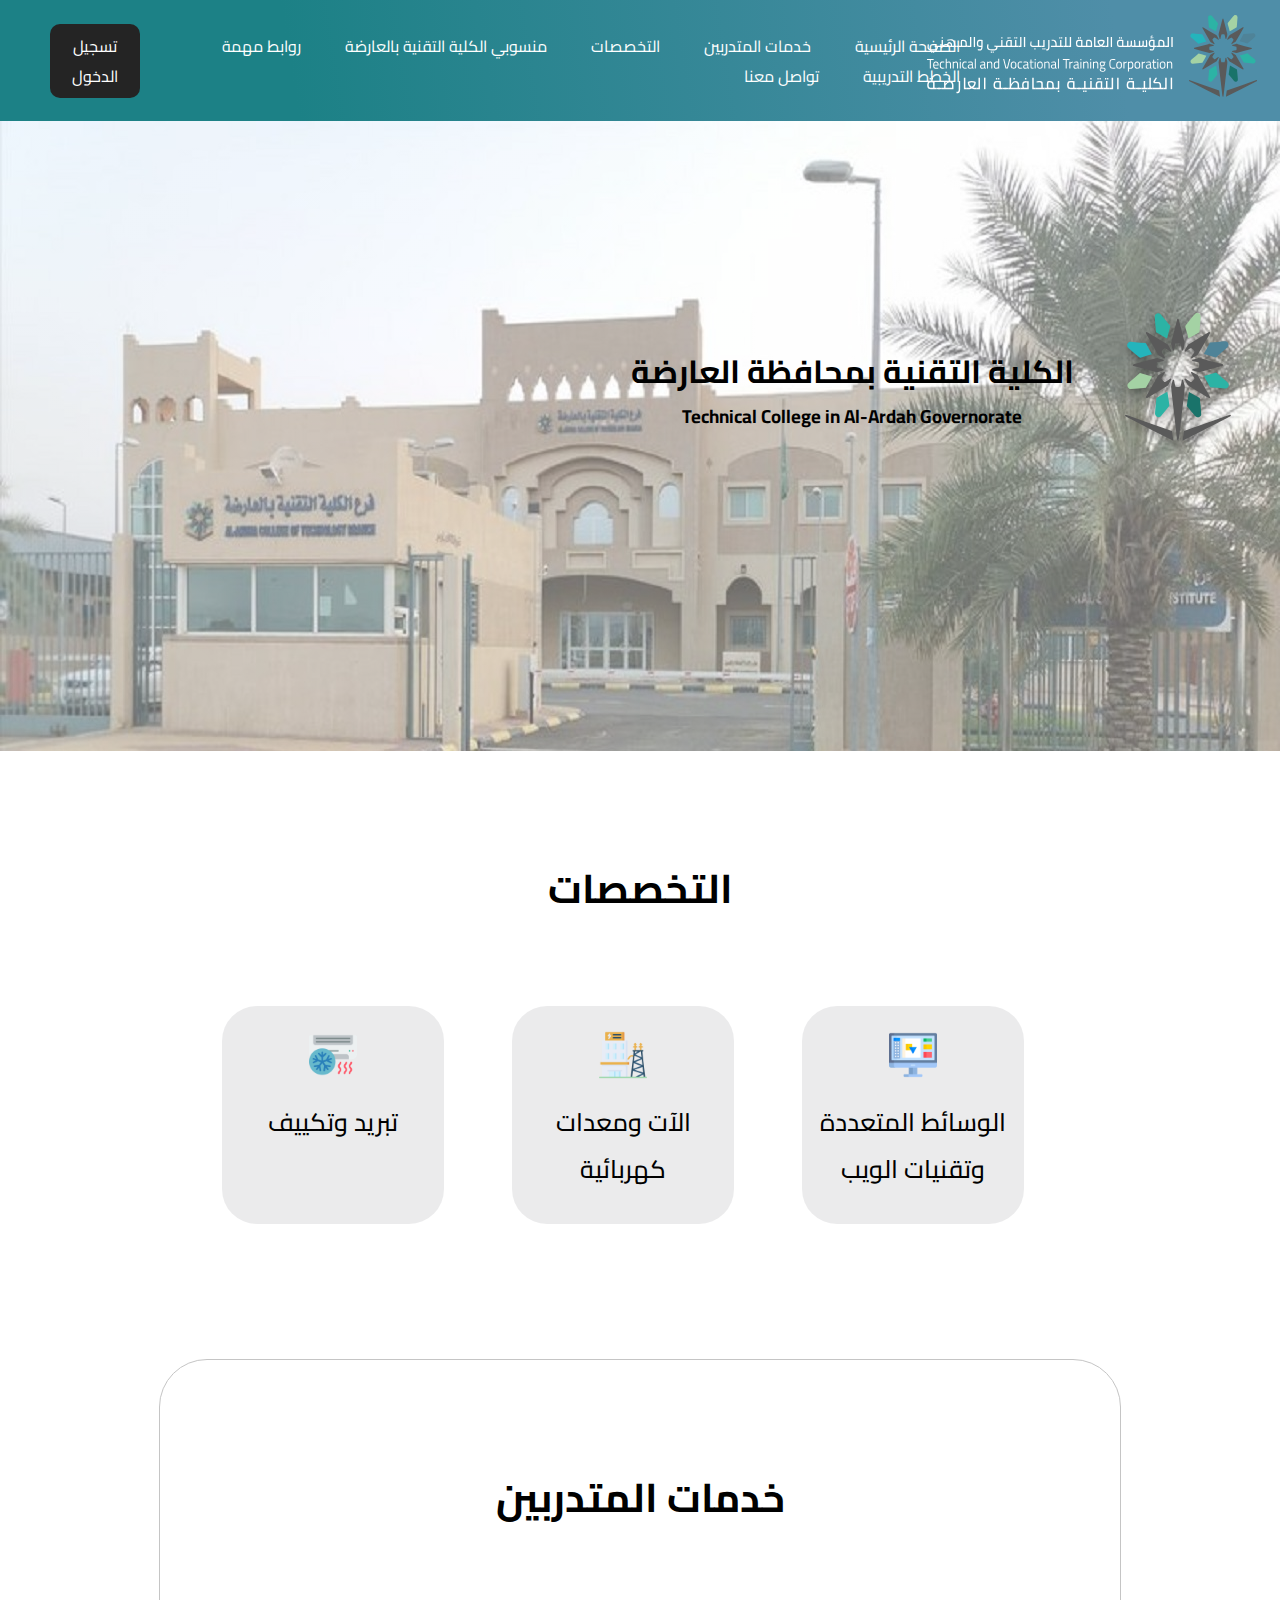
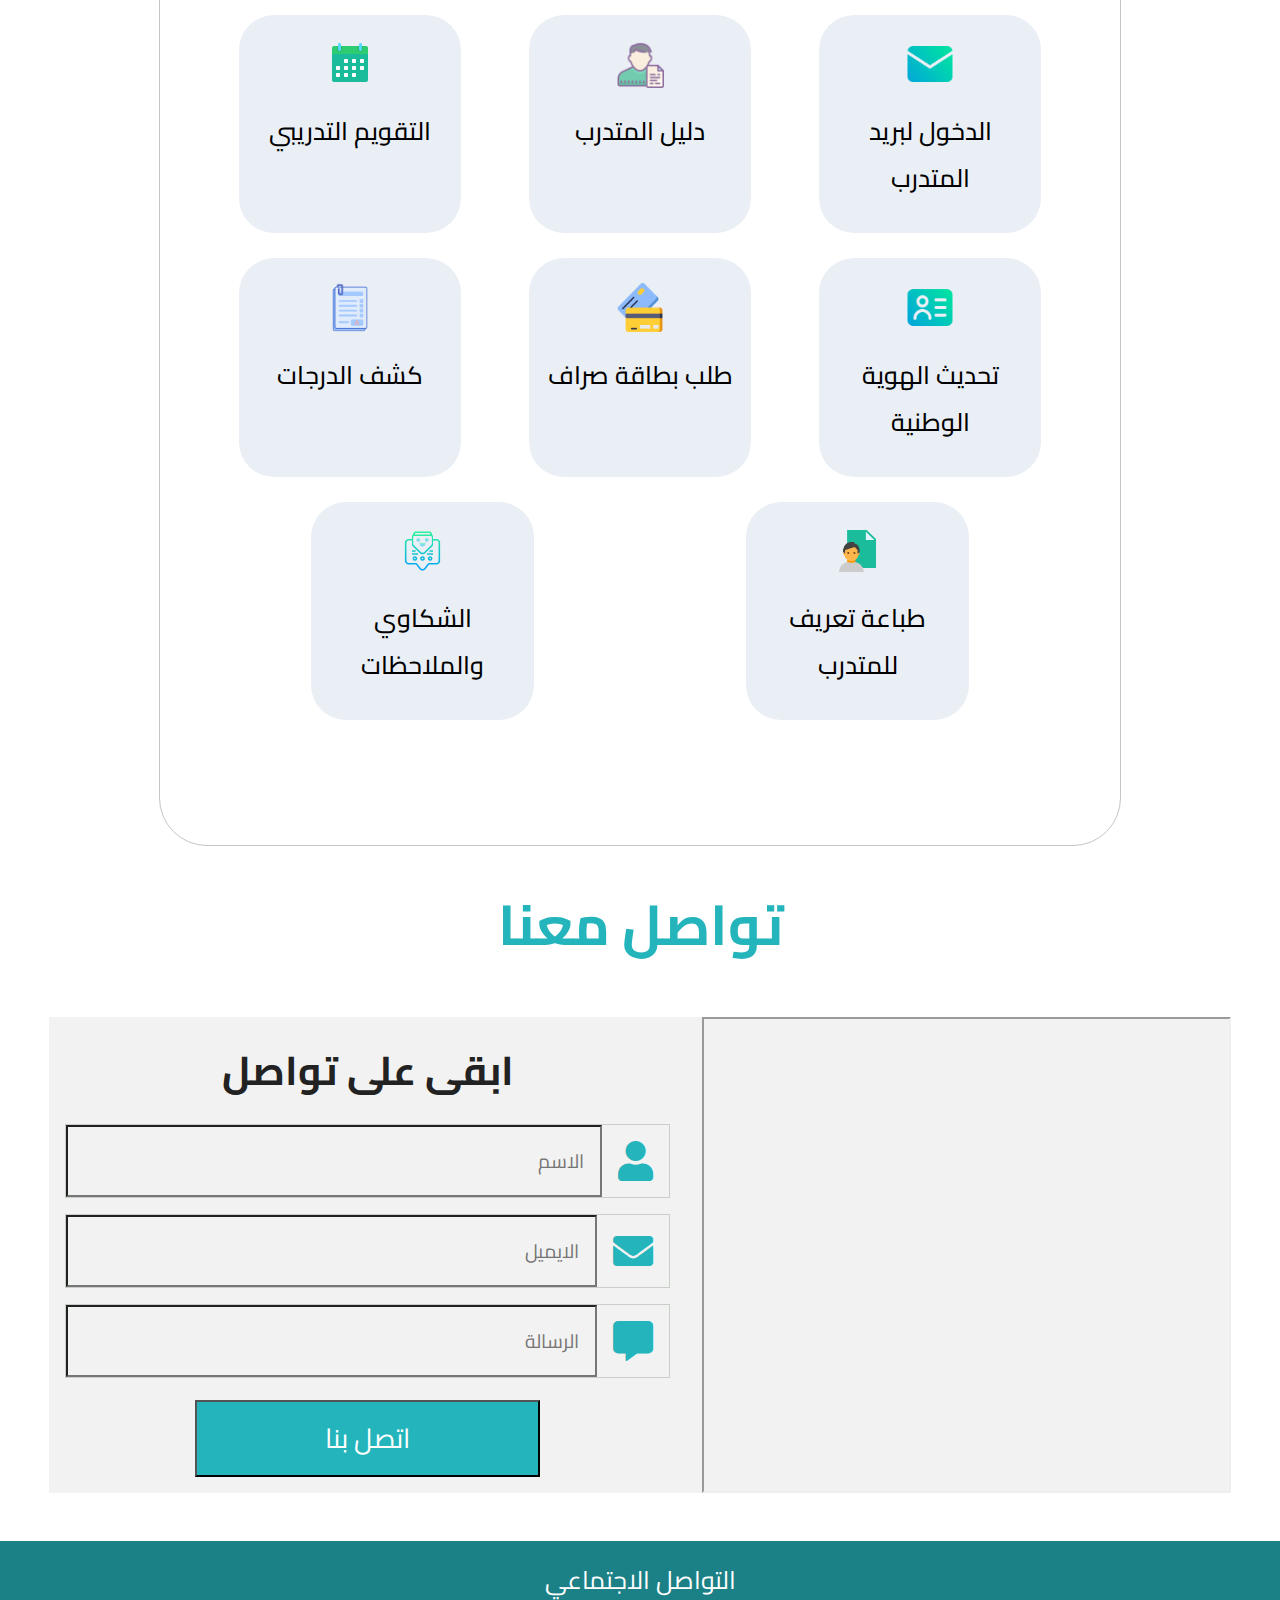
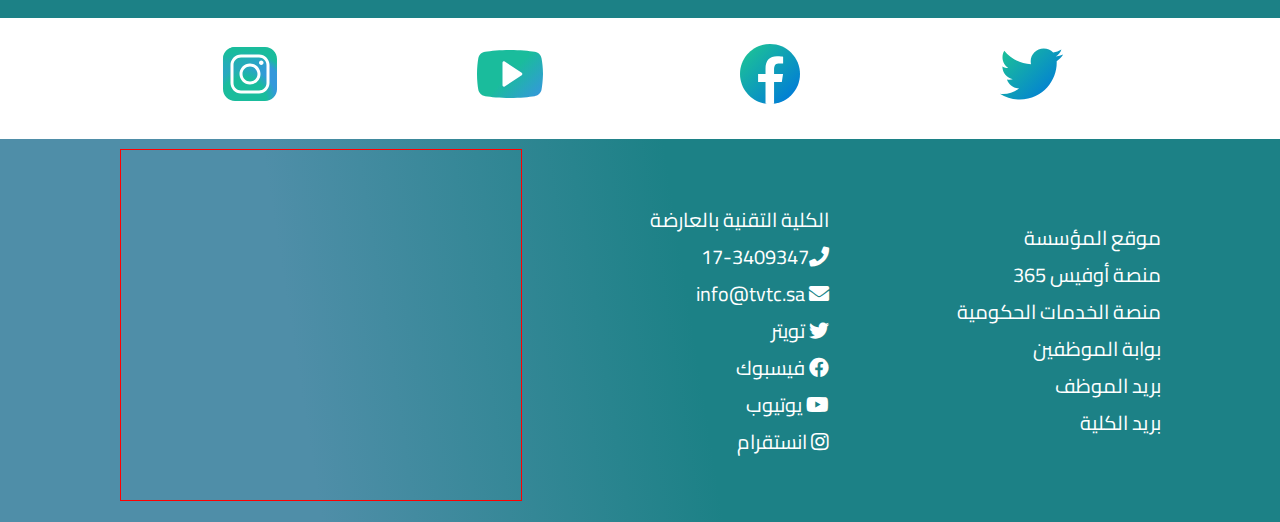
<file: index.html>
<!doctype html>
<html dir="rtl">

<head>
    <meta charset="utf-8">
    <link rel="stylesheet" href="https://cdnjs.cloudflare.com/ajax/libs/font-awesome/6.0.0-beta2/css/all.min.css" />
    <link rel="stylesheet" href="https://cdnjs.cloudflare.com/ajax/libs/font-awesome/5.15.4/css/all.min.css">
    <link rel="stylesheet" href="https://pro.fontawesome.com/releases/v5.10.0/css/all.css"
        integrity="sha384-AYmEC3Yw5cVb3ZcuHtOA93w35dYTsvhLPVnYs9eStHfGJvOvKxVfELGroGkvsg+p" crossorigin="anonymous" />
    <link rel="stylesheet" href="style.css">
    <title>الكلية التقنية بالعارضة</title>
</head>

<body>
    <!-- header section start -->
    <div class="header">
        <div class="navbar">
            <a href="/index.html"><img src="img/logo tvtc.svg" class="logo"></a>
            <ul>
                <li><a href="index.html">الصفحة الرئيسية</a></li>
                <li><a href="#services">خدمات المتدربين</a></li>
                <li><a href="#services1">التخصصات</a></li>
                <li><a href="pages/coaches.html">منسوبي الكلية التقنية بالعارضة</a></li>
                <li><a href="pages/مهم.html">روابط مهمة</a></li>
                <li><a href="pages/plan.html">الخطط التدريبية</a></li>
                <li><a href="#contact">تواصل معنا</a></li>
            </ul>
            <div class="navbar1">
                <ul>
                    <li><a href="https://cutt.us/LLo4Q">تسجيل الدخول </a></li>
                </ul>
            </div>
        </div>
    </div>

    <div class="header-img">
        <div class="logo-list"><img src="img/logo tvtc1.svg" width="128" height="128" border="0" alt=""></div>
        <div class="title-list">
            <h1> الكلية التقنية بمحافظة العارضة</h1>
            <h3> Technical College in Al-Ardah Governorate </h3>
        </div>
    </div>
    <!-- header section ends -->

    <!-- services-list section start -->
    <center>
        <div>
            <div id="services1" class="services-list">
                <div class="max-width">
                    <center>
                        <h1>التخصصات</h1>
                    </center>
                    <div class="content">
                        <a href="pages/multimedia.html">
                            <div class="card-list">
                                <div class="box">
                                    <img height="20%" width="25%" src="img/حاسب.png">
                                    <h3>الوسائط المتعددة وتقنيات الويب</h3>
                        </a>
                    </div>
                </div>
                <a href="pages/electricity.html">
                    <div class="card-list">
                        <div class="box">
                            <img height="20%" width="25%" src="img/كهرباء.png">
                            <h3> الآت ومعدات كهربائية</h3>
                </a>
            </div>
        </div>
        <a href="pages/cooling.html">
            <div class="card-list">
                <div class="box">

                    <img height="20%" width="25%" src="img/تبريد.png">
                    <h3> تبريد وتكييف </h3>
        </a>
        </div>
        </div>
        </div>
        </div>
        </div>
    </center>
    <!-- services-list section ends -->

    <!-- services section start -->
    <center>
        <div>
            <div id="services" class="services">
                <div class="max-width">
                    <h1>خدمات المتدربين</h1>
                    <div class="content">
                        <div class="card">
                            <div class="box">
                                <a href="https://www.office.com/" target="_blank">
                                    <img height="20%" width="25%" src="img/email (1).png">
                                    <h3>الدخول لبريد المتدرب</h3>
                                </a>
                            </div>
                        </div>
                        <div class="card">
                            <a href="الخطط/دليل المتدرب.pdf" target="_blank">
                                <div class="box">
                                    <img height="20%" width="25%" src="img/trainee.png">
                                    <h3>دليل المتدرب</h3>
                            </a>
                        </div>
                    </div>
                    <div class="card">
                        <div class="box">
                            <a href="img/1.png">
                                <img height="20%" width="25%" src="img/date.svg">
                                <h3>التقويم التدريبي</h3>
                            </a>
                        </div>
                    </div>
                    <div class="card">
                        <a href="https://forms.gle/PhhtSdYCJTb8hMt27" target="_blank">
                            <div class="box">
                                <img height="20%" width="25%" src="img/identity-card.png">
                                <h3>تحديث الهوية الوطنية</h3>
                        </a>
                    </div>
                </div>
                <div class="card">
                    <div class="box">
                        <a href="https://forms.gle/PhhtSdYCJTb8hMt27" target="_blank">
                            <img height="20%" width="25%" src="img/credit.png">
                            <h3>طلب بطاقة صراف</h3>
                        </a>
                    </div>
                </div>
                <div class="card">
                    <a href="https://forms.gle/PhhtSdYCJTb8hMt27" target="_blank">
                        <div class="box">
                            <img height="20%" width="25%" src="img/transcript.png">
                            <h3>كشف الدرجات</h3>
                    </a>
                </div>
            </div>
            <div class="card">
                <div class="box">
                    <a href="https://forms.gle/PhhtSdYCJTb8hMt27" target="_blank">
                        <img height="20%" width="25%" src="img/profile.png">
                        <h3>طباعة تعريف للمتدرب</h3>
                    </a>
                </div>
            </div>
            <div class="card">
                <div class="box">
                    <a href="mailto:info@tvtc.gov.sa" target="_blank">
                        <img height="20%" width="25%" src="img/feedback.png">
                        <h3>الشكاوي والملاحظات</h3>
                    </a>
                </div>
            </div>
        </div>
        </div>
    </center>
    <!-- services section ends -->

    <!-- contact section start -->
    <section class="contact" id="contact">

        <h1 class="heading"> <span>تواصل معنا </span></h1>

        <div class="row">

            <iframe class="map"
                src="https://www.google.com/maps/embed?pb=!1m18!1m12!1m3!1d3814.025815659567!2d43.04887528512815!3d17.07138988826869!2m3!1f0!2f0!3f0!3m2!1i1024!2i768!4f13.1!3m3!1m2!1s0x15fd7a91866ec2bf%3A0xfb6347e681a84bd!2z2KfZhNmD2YTZitipINin2YTYqtmC2YbZitipINio2KfZhNi52KfYsdi22Kkg2YTZhNio2YbZitmG!5e0!3m2!1sar!2ssa!4v1637168634297!5m2!1sar!2ssa"
                allowfullscreen="" loading="lazy"></iframe>
            <form action="">
                <h3>ابقى على تواصل</h3>
                <div class="inputBox">
                    <span class="fas fa-user"></span>
                    <input type="text" placeholder="الاسم">
                </div>
                <div class="inputBox">
                    <span class="fas fa-envelope"></span>
                    <input type="email" placeholder="الايميل">
                </div>
                <div class="inputBox">
                    <span class="fas fa-message"></span>
                    <input type="text" placeholder="الرسالة">
                </div>
                <input type="submit" value="اتصل بنا" class="btn">
            </form>

        </div>

    </section>
    <!-- contact section ends -->

    <!-- Social Media section start -->
    <div id="sectoin5" class="mt-5">
        <p class="heading-2">التواصل الاجتماعي</p>
        <div class="container12">
            <div class="row">
                <a href="https://twitter.com/tvtcweb" class="a-sty">
                    <div class="box-social-media">
                        <img height="30%" width="30%" src="img/twitter.svg" alt="تويتر" title="تويتر">
                    </div>
                </a>
                <a href="https://facebook.com/tvtcweb" class="a-sty">
                    <div class="box-social-media">
                        <img height="30%" width="30%" src="img/facebook.svg" alt="فيسبوك" title="فيسبوك">
                    </div>
                </a>
                <a href="https://www.youtube.com/user/tvtcgovsa" class="a-sty">
                    <div class="box-social-media">
                        <img height="30%" width="30%" src="img/youtube.svg" alt="يوتيوب" title="يوتيوب">
                    </div>
                </a>
                <a href="https://www.instagram.com/tvtc_web" class="a-sty">
                    <div class="box-social-media">
                        <img height="30%" width="30%" src="img/instagram.svg" alt="انستقرام" title="انستقرام">
                    </div>
                </a>
            </div>
        </div>
    </div>
    <!-- Social Media section ends -->

    <!-- footer section start -->

    <div class="footer" id="contactus">
        <div class="footerSections">
            <ul>
                <li>
                    <a href="https://www.tvtc.gov.sa/" target="_blank">موقع المؤسسة</a>
                </li>
                <li>
                    <a href="http://office365.tvtc.gov.sa"target="_blank">منصة أوفيس 365</a>
                </li>

                <li>
                    <a href="https://www.my.gov.sa/" target="_blank">منصة الخدمات الحكومية</a>
                </li>

                <li>
                    <a href="https://sportal.tvtc.gov.sa/my.policy" target="_blank">بوابة الموظفين</a>
                </li>

                <li>
                    <a
                    href="mailto:info@tvtc.gov.sa" target="_blank">بريد
                        الموظف</a>
                </li>

                <li>
                    <a href="mailto:info@tvtc.gov.sa" target="_blank">بريد الكلية</a>
                </li>
            </ul>
        </div>
        <div class="footerSections">
            <p class="map-description">الكلية التقنية بالعارضة</p>
            <a href="tel:17-340-9347" target="_blank">
                <p class="map-description-1"><i class="fa fa-phone"></i>17-3409347</p>
            </a>
            <a href="mailto:info@tvtc.sa" target="_blank">
                <p class="map-description-1"><i class="fa fa-envelope"></i> info@tvtc.sa </p>
            </a>
            <a href="https://twitter.com/tvtcweb" target="_blank">
                <p class="map-description-1"><i class="fab fa-twitter" title="تويتر"></i> تويتر </p>
            </a>
            <a href="https://facebook.com/tvtcweb" target="_blank">
                <p class="map-description-1"><i class="fab fa-facebook" title="فيسبوك"></i> فيسبوك </p>
            </a>
            <a href="https://www.youtube.com/user/tvtcgovsa" target="_blank">
                <p class="map-description-1"><i class="fab fa-youtube" title="يوتيوب"></i> يوتيوب </p>
            </a>
            <a href="https://www.instagram.com/tvtc_web" target="_blank">
                <p class="map-description-1"><i class="fab fa-instagram" title="انستقرام"></i> انستقرام </p>
            </a>
        </div>
        <div class="footerSections">
            <iframe
                src="https://www.google.com/maps/embed?pb=!1m18!1m12!1m3!1d3814.025815659567!2d43.04887528512815!3d17.07138988826869!2m3!1f0!2f0!3f0!3m2!1i1024!2i768!4f13.1!3m3!1m2!1s0x15fd7a91866ec2bf%3A0xfb6347e681a84bd!2z2KfZhNmD2YTZitipINin2YTYqtmC2YbZitipINio2KfZhNi52KfYsdi22Kkg2YTZhNio2YbZitmG!5e0!3m2!1sar!2ssa!4v1637168634297!5m2!1sar!2ssa"
                width="400" height="350" style="border: 1px solid red;" allowfullscreen="" loading="lazy"></iframe>
        </div>
    </div>
    <!-- footer section ends -->
</body>

</html>
</file>
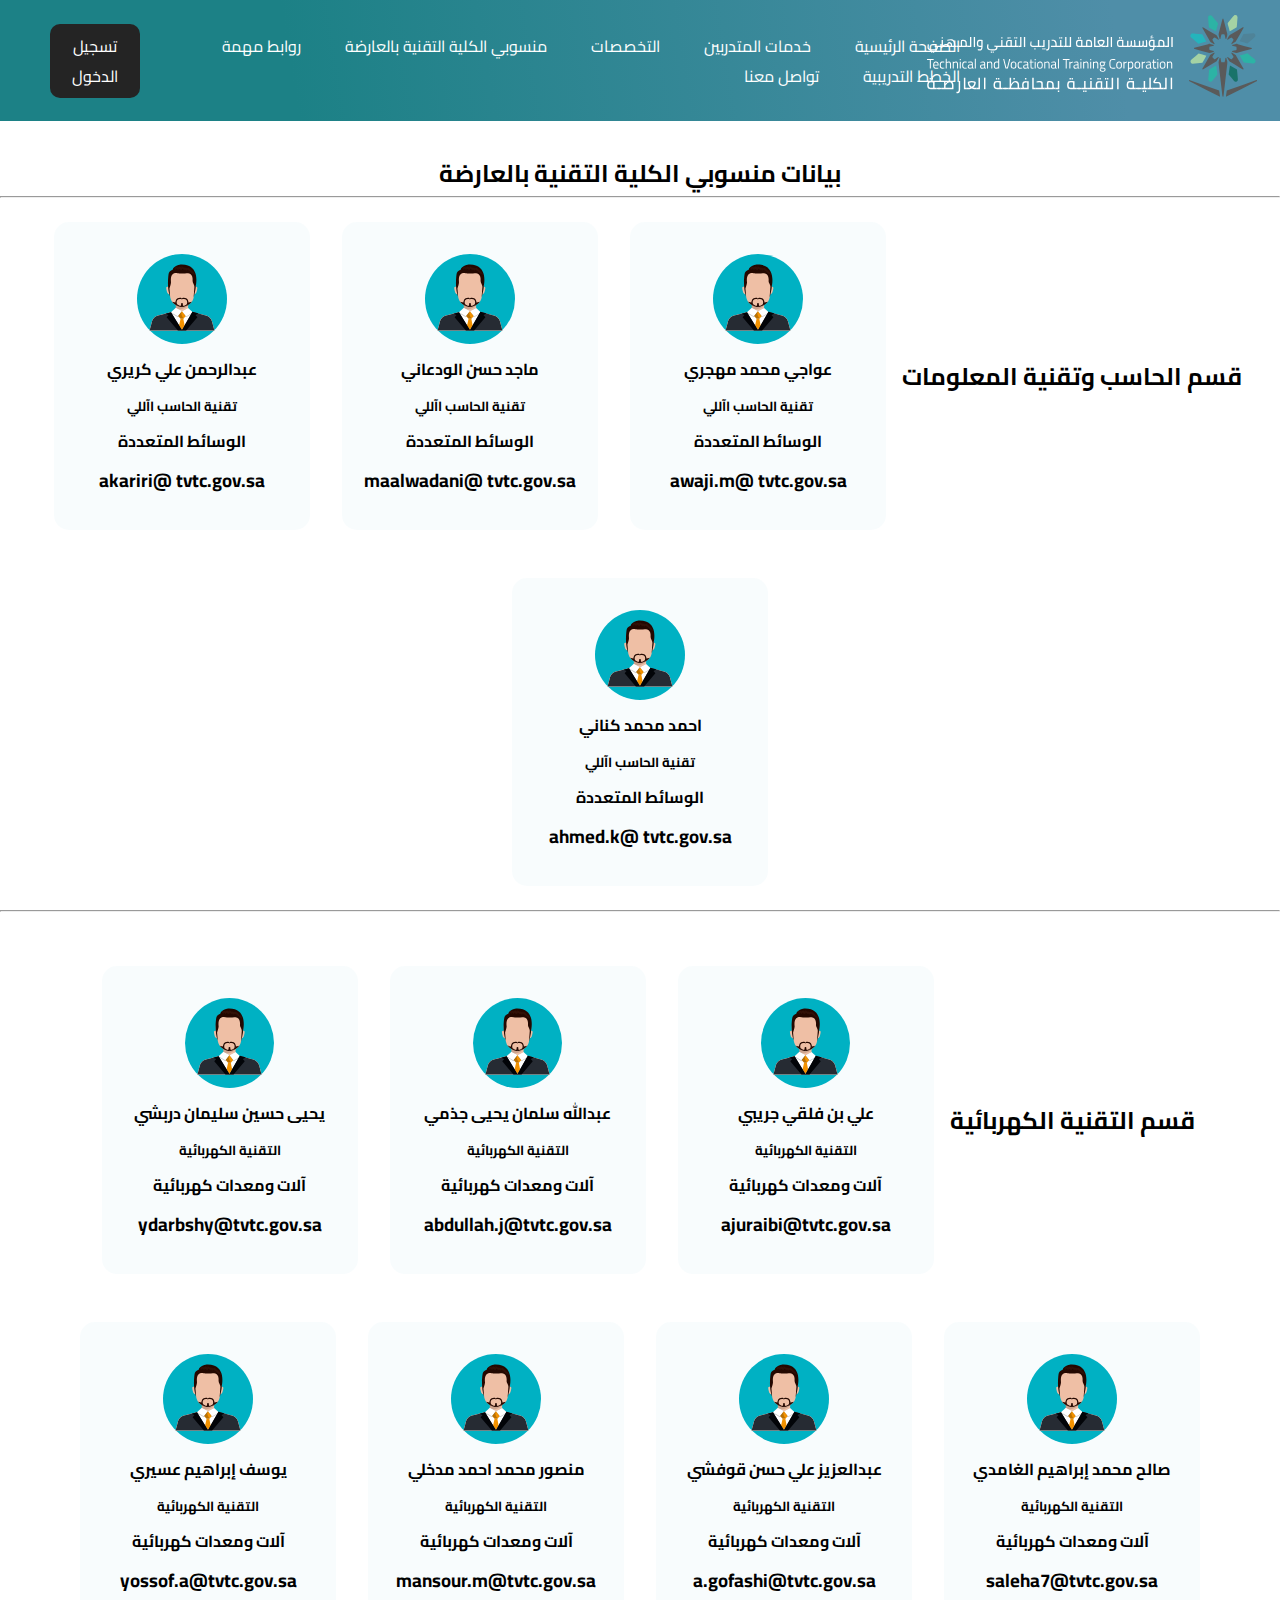
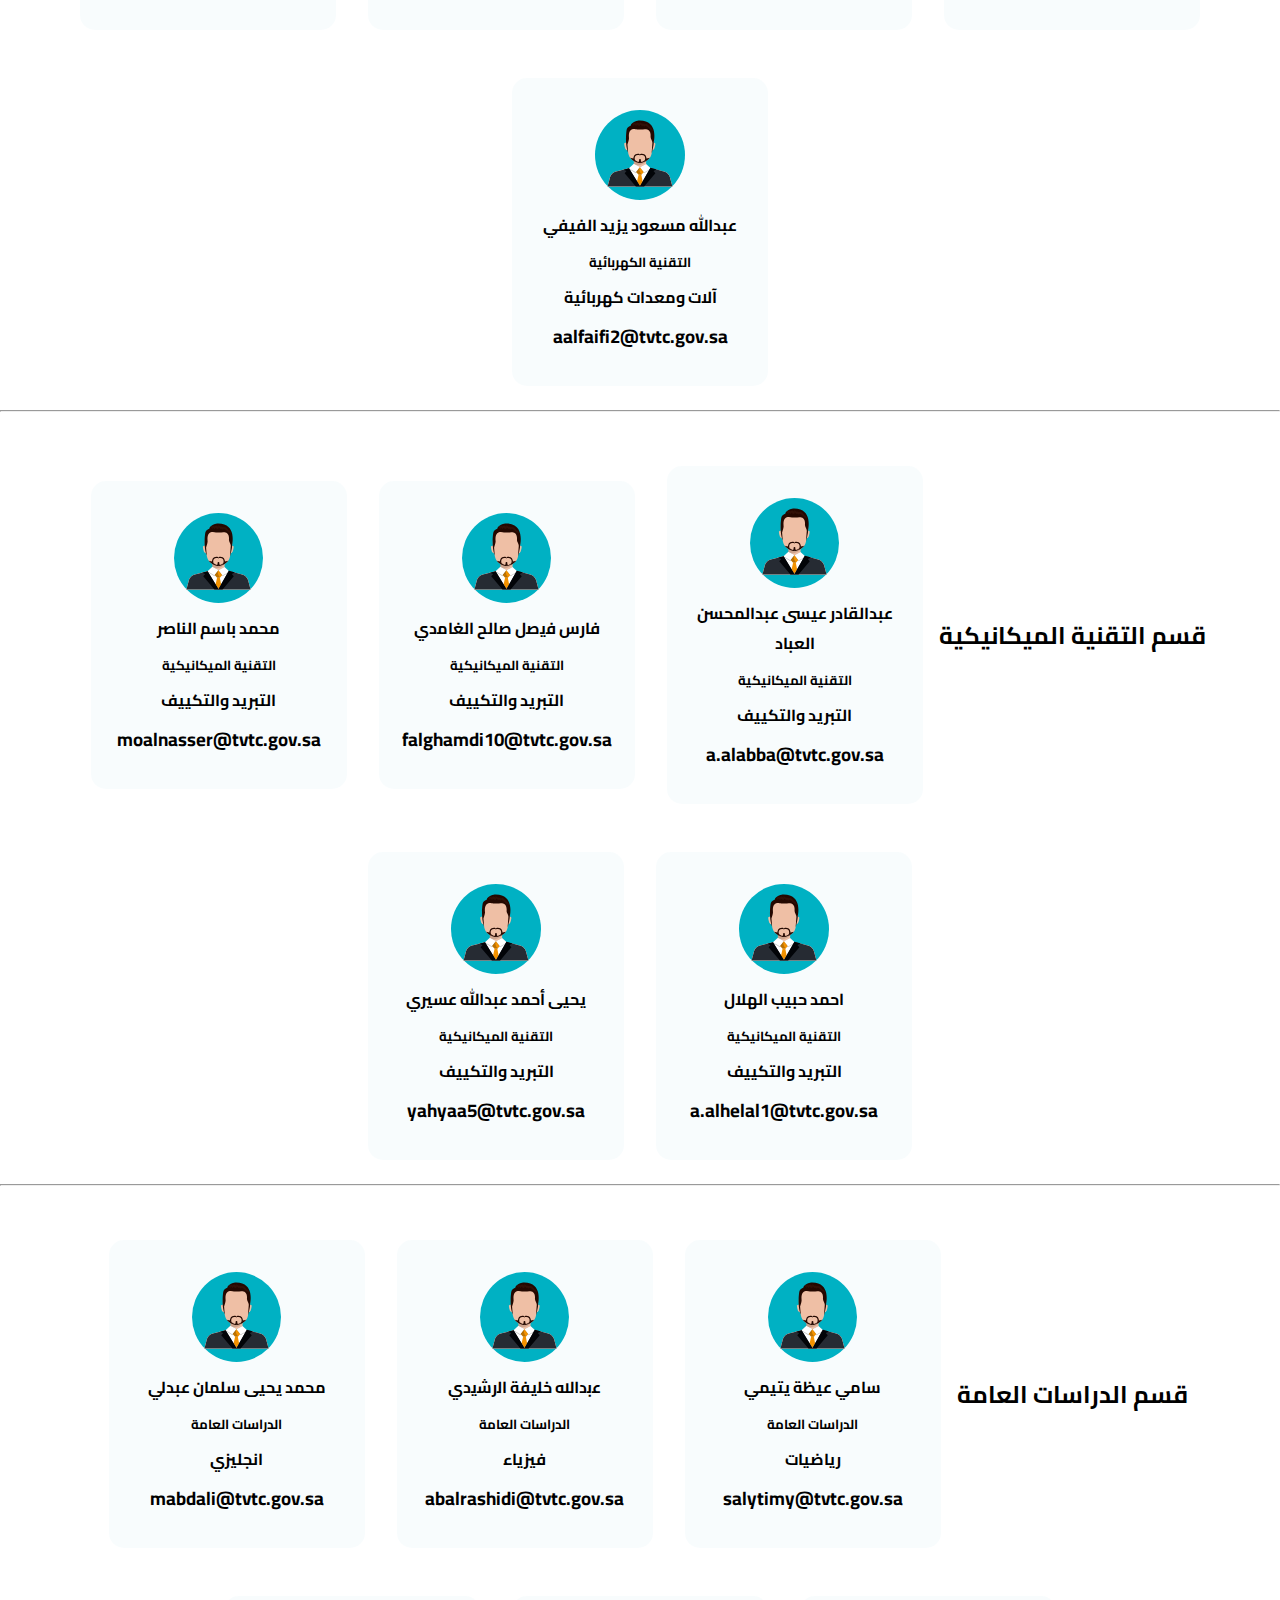
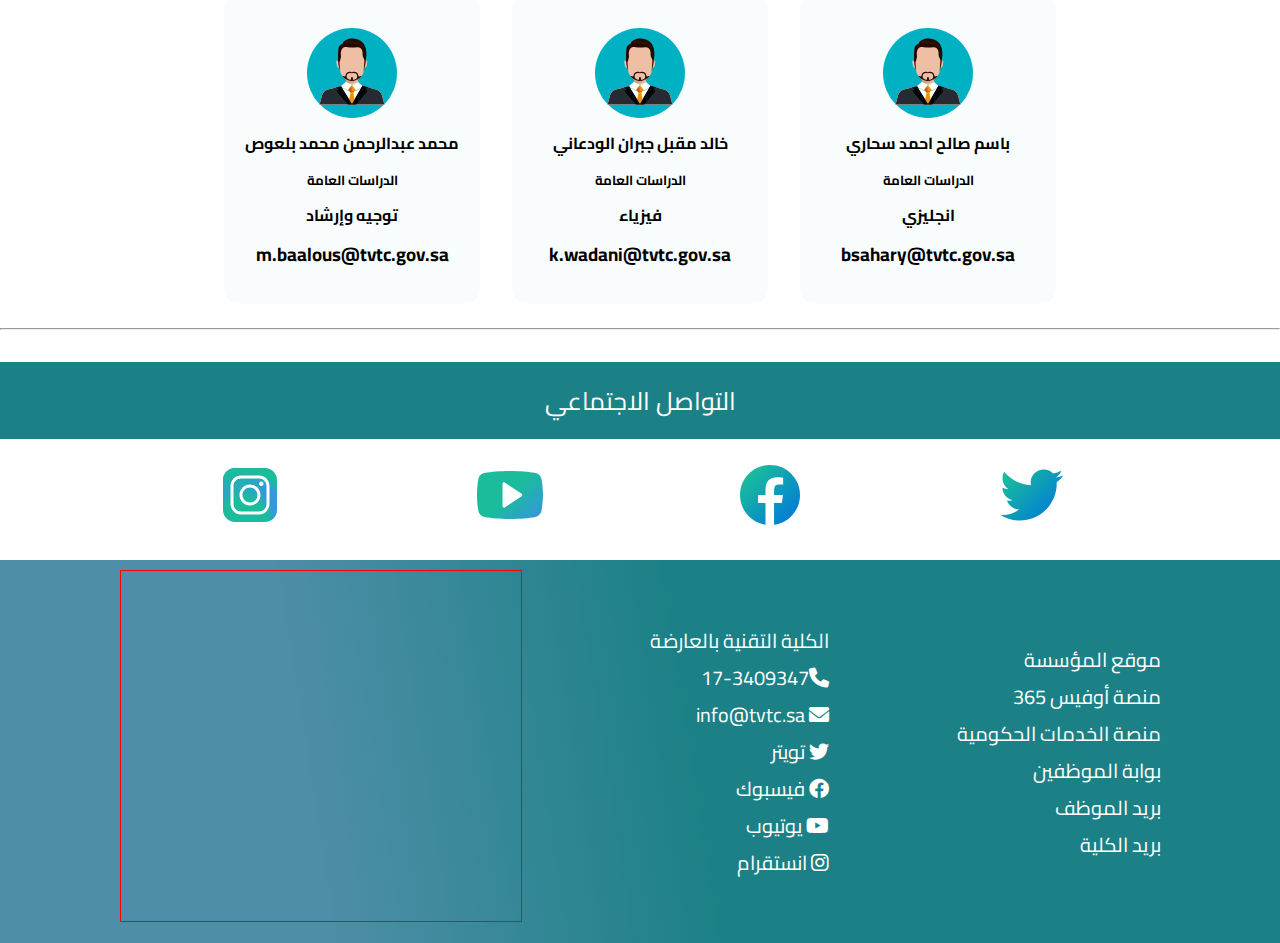
<file: pages/coaches.html>
<!doctype html>
<html dir="rtl">

<head>
    <meta charset="utf-8">
    <link rel="stylesheet" href="https://cdnjs.cloudflare.com/ajax/libs/font-awesome/6.0.0-beta2/css/all.min.css" />
    <link rel="stylesheet" href="https://pro.fontawesome.com/releases/v5.10.0/css/all.css"
        integrity="sha384-AYmEC3Yw5cVb3ZcuHtOA93w35dYTsvhLPVnYs9eStHfGJvOvKxVfELGroGkvsg+p" crossorigin="anonymous" />
    <link rel="stylesheet" href="../style.css">
    <title>الكلية التقنية بالعارضة</title>
</head>

<body>
    <div class="header">
        <div class="navbar">
            <a href="../index.html"><img src="../img/logo tvtc.svg" class="logo"></a>
            <ul>
                <li><a href="../index.html">الصفحة الرئيسية</a></li>
                <li><a href="../index.html#services">خدمات المتدربين</a></li>
                <li><a href="../index.html#services1">التخصصات</a></li>
                <li><a href="coaches.html">منسوبي الكلية التقنية بالعارضة</a></li>
                <li><a href="مهم.html">روابط مهمة</a></li>
                <li><a href="plan.html">الخطط التدريبية</a></li>
                <li><a href="../index.html#contact">تواصل معنا</a></li>
            </ul>
            <div class="navbar1">
                <ul>
                    <li><a href="https://cutt.us/LLo4Q">تسجيل الدخول </a></li>
                </ul>
            </div>
        </div>
    </div>
    <br>
    <center>
        <h2>بيانات منسوبي الكلية التقنية بالعارضة</h2>
    </center>
    <hr>
    <div id="container" class="container">
        <h2>قسم الحاسب وتقنية المعلومات</h2>
        <br>
        <div class="card1">
            <div class="imgBox"><img src="../img/1.svg"></div>
            <h4>عواجي محمد مهجري</h4>
            <h5>تقنية الحاسب اآللي</h5>
            <p>الوسائط المتعددة</p>
            <h3>awaji.m@ tvtc.gov.sa</h3>
        </div>
        <div class="card1">
            <div class="imgBox"><img src="../img/1.svg"></div>
            <h4>ماجد حسن الودعاني</h4>
            <h5>تقنية الحاسب اآللي</h5>
            <p>الوسائط المتعددة</p>
            <h3>maalwadani@ tvtc.gov.sa</h3>
        </div>
        <div class="card1">
            <div class="imgBox"><img src="../img/1.svg"></div>
            <h4>عبدالرحمن علي كريري</h4>
            <h5>تقنية الحاسب اآللي</h5>
            <p>الوسائط المتعددة</p>
            <h3>akariri@ tvtc.gov.sa</h3>
        </div>
        <div class="card1">
            <div class="imgBox"><img src="../img/1.svg"></div>
            <h4>احمد محمد كناني</h4>
            <h5>تقنية الحاسب اآللي</h5>
            <p>الوسائط المتعددة</p>
            <h3>ahmed.k@ tvtc.gov.sa </h3>
        </div>
    </div>
    </div>
    <hr>
    <br>
    <div id="container" class="container">
        <h2>قسم التقنية الكهربائية</h2>
        <div class="card1">
            <div class="imgBox"><img src="../img/1.svg"></div>
            <h4>علي بن فلقي جريبي</h4>
            <h5>التقنية الكهربائية</h5>
            <p>آلات ومعدات كهربائية</p>
            <h3>ajuraibi@tvtc.gov.sa</h3>
        </div>
        <div class="card1">
            <div class="imgBox"><img src="../img/1.svg"></div>
            <h4>عبدالله سلمان يحيى جذمي</h4>
            <h5>التقنية الكهربائية</h5>
            <p>آلات ومعدات كهربائية</p>
            <h3>abdullah.j@tvtc.gov.sa</h3>
        </div>
        <div class="card1">
            <div class="imgBox"><img src="../img/1.svg"></div>
            <h4>يحيى حسين سليمان دربشي</h4>
            <h5>التقنية الكهربائية</h5>
            <p>آلات ومعدات كهربائية</p>
            <h3>ydarbshy@tvtc.gov.sa</h3>
        </div>
        <div class="card1">
            <div class="imgBox"><img src="../img/1.svg"></div>
            <h4>صالح محمد إبراهيم الغامدي</h4>
            <h5>التقنية الكهربائية</h5>
            <p>آلات ومعدات كهربائية</p>
            <h3>saleha7@tvtc.gov.sa</h3>
        </div>
        <div class="card1">
            <div class="imgBox"><img src="../img/1.svg"></div>
            <h4>عبدالعزيز علي حسن قوفشي</h4>
            <h5>التقنية الكهربائية</h5>
            <p>آلات ومعدات كهربائية</p>
            <h3>a.gofashi@tvtc.gov.sa</h3>
        </div>
        <div class="card1">
            <div class="imgBox"><img src="../img/1.svg"></div>
            <h4>منصور محمد احمد مدخلي</h4>
            <h5>التقنية الكهربائية</h5>
            <p>آلات ومعدات كهربائية</p>
            <h3>mansour.m@tvtc.gov.sa</h3>
        </div>
        <div class="card1">
            <div class="imgBox"><img src="../img/1.svg"></div>
            <h4>يوسف إبراهيم عسيري</h4>
            <h5>التقنية الكهربائية</h5>
            <p>آلات ومعدات كهربائية</p>
            <h3>yossof.a@tvtc.gov.sa</h3>
        </div>
        <div class="card1">
            <div class="imgBox"><img src="../img/1.svg"></div>
            <h4>عبدالله مسعود يزيد الفيفي</h4>
            <h5>التقنية الكهربائية</h5>
            <p>آلات ومعدات كهربائية</p>
            <h3>aalfaifi2@tvtc.gov.sa</h3>
        </div>
    </div>
    </div>
    <hr>
    <br>
    <div id="container" class="container">
        <h2>قسم التقنية الميكانيكية</h2>
        <div class="card1">
            <div class="imgBox"><img src="../img/1.svg"></div>
            <h4>عبدالقادر عيسى عبدالمحسن العباد</h4>
            <h5>التقنية الميكانيكية</h5>
            <p>التبريد والتكييف</p>
            <h3>a.alabba@tvtc.gov.sa</h3>
        </div>
        <div class="card1">
            <div class="imgBox"><img src="../img/1.svg"></div>
            <h4>ﻓﺎرس ﻓﯾﺻل ﺻﺎﻟﺢ اﻟﻐﺎﻣدي </h4>
            <h5>التقنية الميكانيكية</h5>
            <p>التبريد والتكييف</p>
            <h3>falghamdi10@tvtc.gov.sa </h3>
        </div>
        <div class="card1">
            <div class="imgBox"><img src="../img/1.svg"></div>
            <h4>محمد باسم الناصر</h4>
            <h5>التقنية الميكانيكية</h5>
            <p>التبريد والتكييف</p>
            <h3>moalnasser@tvtc.gov.sa </h3>
        </div>
        <div class="card1">
            <div class="imgBox"><img src="../img/1.svg"></div>
            <h4>احمد حبيب الهلال</h4>
            <h5>التقنية الميكانيكية</h5>
            <p>التبريد والتكييف</p>
            <h3>a.alhelal1@tvtc.gov.sa</h3>
        </div>
        <div class="card1">
            <div class="imgBox"><img src="../img/1.svg"></div>
            <h4>يحيى أحمد عبدالله عسيري</h4>
            <h5>التقنية الميكانيكية</h5>
            <p>التبريد والتكييف</p>
            <h3>yahyaa5@tvtc.gov.sa </h3>
        </div>
    </div>
    </div>
    <hr>
    <br>
    <div id="container" class="container">
        <h2> قسم الدراسات العامة</h2>
        <div class="card1">
            <div class="imgBox"><img src="../img/1.svg"></div>
            <h4>سامي عيظة يتيمي</h4>
            <h5>الدراسات العامة</h5>
            <p>رياضيات</p>
            <h3>salytimy@tvtc.gov.sa</h3>
        </div>
        <div class="card1">
            <div class="imgBox"><img src="../img/1.svg"></div>
            <h4>ﻋﺑدﷲ ﺧﻠﯾﻔﺔ اﻟرﺷﯾدي </h4>
            <h5>الدراسات العامة</h5>
            <p>فيزياء</p>
            <h3>abalrashidi@tvtc.gov.sa</h3>
        </div>
        <div class="card1">
            <div class="imgBox"><img src="../img/1.svg"></div>
            <h4>محمد يحيى سلمان عبدلي</h4>
            <h5>الدراسات العامة</h5>
            <p>انجليزي</p>
            <h3>mabdali@tvtc.gov.sa</h3>
        </div>
        <div class="card1">
            <div class="imgBox"><img src="../img/1.svg"></div>
            <h4>باسم صالح احمد سحاري </h4>
            <h5>الدراسات العامة</h5>
            <p>انجليزي</p>
            <h3>bsahary@tvtc.gov.sa</h3>
        </div>
        <div class="card1">
            <div class="imgBox"><img src="../img/1.svg"></div>
            <h4>خالد مقبل جبران الودعاني </h4>
            <h5>الدراسات العامة</h5>
            <p>فيزياء</p>
            <h3>k.wadani@tvtc.gov.sa</h3>
        </div>
        <div class="card1">
            <div class="imgBox"><img src="../img/1.svg"></div>
            <h4>محمد عبدالرحمن محمد بلعوص</h4>
            <h5>الدراسات العامة</h5>
            <p>توجيه وإرشاد</p>
            <h3>m.baalous@tvtc.gov.sa</h3>
        </div>
    </div>
    </div>
    <hr>
    <div id="sectoin5" class="mt-5">
        <p class="heading-2">التواصل الاجتماعي</p>
        <div class="container12">
            <div class="row">
                <a href="https://twitter.com/tvtcweb" class="a-sty">
                    <div class="box-social-media">
                        <img height="30%" width="30%" src="../img/twitter.svg" alt="تويتر" title="تويتر">
                    </div>
                </a>
                <a href="https://facebook.com/tvtcweb" class="a-sty">
                    <div class="box-social-media">
                        <img height="30%" width="30%" src="../img/facebook.svg" alt="فيسبوك" title="فيسبوك">
                    </div>
                </a>
                <a href="https://www.youtube.com/user/tvtcgovsa" class="a-sty">
                    <div class="box-social-media">
                        <img height="30%" width="30%" src="../img/youtube.svg" alt="يوتيوب" title="يوتيوب">
                    </div>
                </a>
                <a href="https://www.instagram.com/tvtc_web" class="a-sty">
                    <div class="box-social-media">
                        <img height="30%" width="30%" src="../img/instagram.svg" alt="انستقرام" title="انستقرام">
                    </div>
                </a>
            </div>
        </div>
    </div>
    <div class="footer" id="contactus">
        <div class="footerSections">
            <ul>
                <li>
                    <a href="https://www.tvtc.gov.sa/" target="_blank">موقع المؤسسة</a>
                </li>
                <li>
                    <a href="http://office365.tvtc.gov.sa"target="_blank">منصة أوفيس 365</a>
                </li>

                <li>
                    <a href="https://www.my.gov.sa/" target="_blank">منصة الخدمات الحكومية</a>
                </li>

                <li>
                    <a href="https://sportal.tvtc.gov.sa/my.policy" target="_blank">بوابة الموظفين</a>
                </li>

                <li>
                    <a
                    href="mailto:info@tvtc.gov.sa" target="_blank">بريد
                        الموظف</a>
                </li>

                <li>
                    <a href="mailto:info@tvtc.gov.sa" target="_blank">بريد الكلية</a>
                </li>
            </ul>
        </div>
        <div class="footerSections">
            <p class="map-description">الكلية التقنية بالعارضة</p>
            <a href="tel:17-340-9347" target="_blank">
                <p class="map-description-1"><i class="fa fa-phone"></i>17-3409347</p>
            </a>
            <a href="mailto:info@tvtc.sa" target="_blank">
                <p class="map-description-1"><i class="fa fa-envelope"></i> info@tvtc.sa </p>
            </a>
            <a href="https://twitter.com/tvtcweb" target="_blank">
                <p class="map-description-1"><i class="fab fa-twitter" title="تويتر"></i> تويتر </p>
            </a>
            <a href="https://facebook.com/tvtcweb" target="_blank">
                <p class="map-description-1"><i class="fab fa-facebook" title="فيسبوك"></i> فيسبوك </p>
            </a>
            <a href="https://www.youtube.com/user/tvtcgovsa" target="_blank">
                <p class="map-description-1"><i class="fab fa-youtube" title="يوتيوب"></i> يوتيوب </p>
            </a>
            <a href="https://www.instagram.com/tvtc_web" target="_blank">
                <p class="map-description-1"><i class="fab fa-instagram" title="انستقرام"></i> انستقرام </p>
            </a>
        </div>
        <div class="footerSections">
            <iframe
                src="https://www.google.com/maps/embed?pb=!1m18!1m12!1m3!1d3814.025815659567!2d43.04887528512815!3d17.07138988826869!2m3!1f0!2f0!3f0!3m2!1i1024!2i768!4f13.1!3m3!1m2!1s0x15fd7a91866ec2bf%3A0xfb6347e681a84bd!2z2KfZhNmD2YTZitipINin2YTYqtmC2YbZitipINio2KfZhNi52KfYsdi22Kkg2YTZhNio2YbZitmG!5e0!3m2!1sar!2ssa!4v1637168634297!5m2!1sar!2ssa"
                width="400" height="350" style="border: 1px solid red;" allowfullscreen="" loading="lazy"></iframe>
        </div>
    </div>
</body>

</html>
</file>
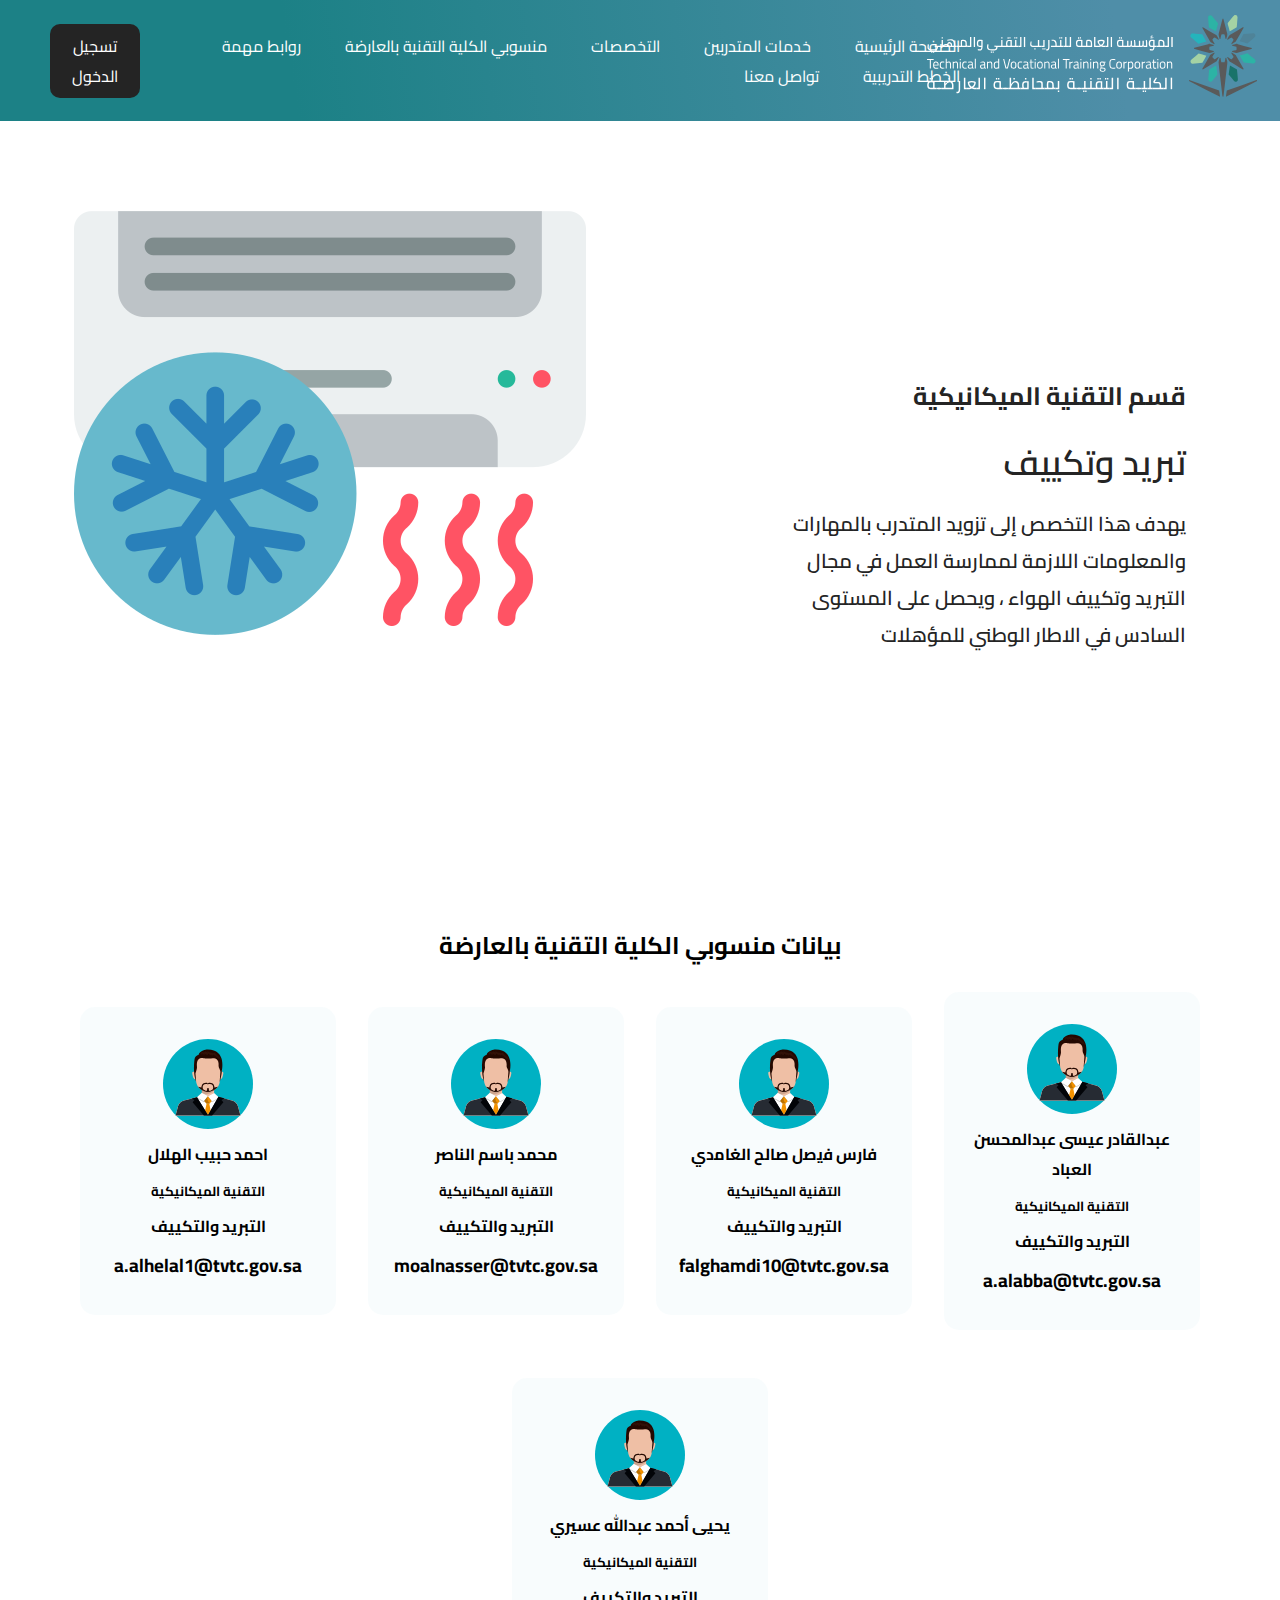
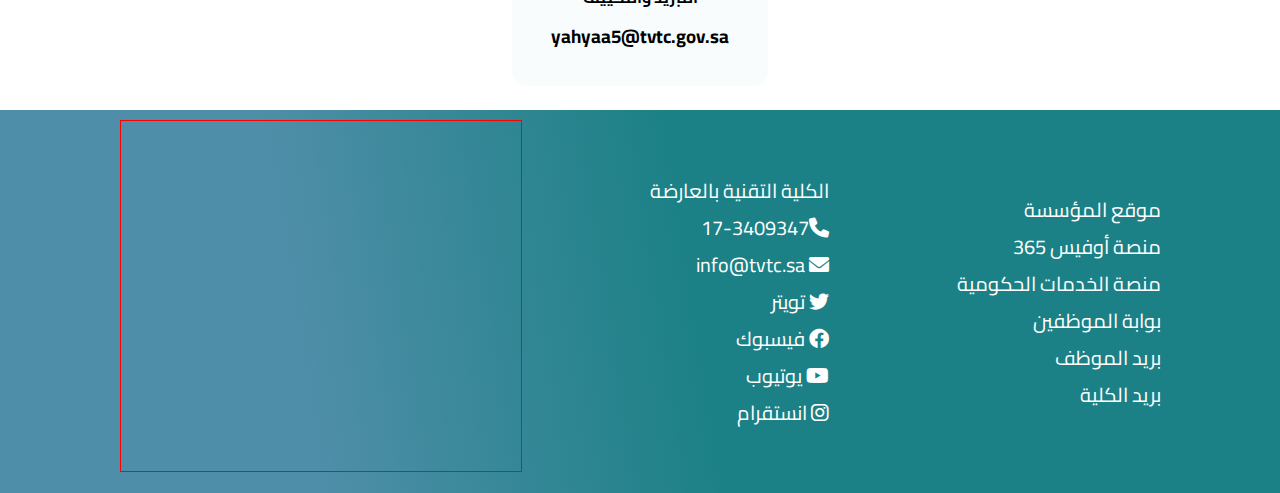
<file: pages/cooling.html>
<!doctype html>
<html dir="rtl">

<head>
    <meta charset="utf-8">
    <link rel="stylesheet" href="https://cdnjs.cloudflare.com/ajax/libs/font-awesome/6.0.0-beta2/css/all.min.css" />
    <link rel="stylesheet" href="https://pro.fontawesome.com/releases/v5.10.0/css/all.css"
        integrity="sha384-AYmEC3Yw5cVb3ZcuHtOA93w35dYTsvhLPVnYs9eStHfGJvOvKxVfELGroGkvsg+p" crossorigin="anonymous" />
    <link rel="stylesheet" href="../style.css">
    <title>الكلية التقنية بالعارضة</title>
</head>

<body>
    <div class="header">
        <div class="navbar">
            <a href="../index.html"><img src="../img/logo tvtc.svg" class="logo"></a>
            <ul>
                <li><a href="../index.html">الصفحة الرئيسية</a></li>
                <li><a href="../index.html#services">خدمات المتدربين</a></li>
                <li><a href="../index.html#services1">التخصصات</a></li>
                <li><a href="coaches.html">منسوبي الكلية التقنية بالعارضة</a></li>
                <li><a href="مهم.html">روابط مهمة</a></li>
                <li><a href="plan.html">الخطط التدريبية</a></li>
                <li><a href="../index.html#contact">تواصل معنا</a></li>
            </ul>
            <div class="navbar1">
                <ul>
                    <li><a href="https://cutt.us/LLo4Q">تسجيل الدخول </a></li>
                </ul>
            </div>
        </div>
    </div>
    <main>
        <section class="left-sec">
            <h2> قسم التقنية الميكانيكية </h2>
            <h1> تبريد وتكييف </h1>
            <p>يهدف هذا التخصص إلى تزويد المتدرب بالمهارات والمعلومات اللازمة لممارسة العمل في مجال التبريد وتكييف
                الهواء ، ويحصل على المستوى السادس في الاطار الوطني للمؤهلات</p>
        </section>
        <section class="right-sec">
            <figure>
                <img src="../img/تبريد.png">
            </figure>
        </section>
    </main>
    <center>
        <h2>بيانات منسوبي الكلية التقنية بالعارضة</h2>
    </center>
    <div id="container" class="container">
        <div class="card1">
            <div class="imgBox"><img src="../img/1.svg"></div>
            <h4>عبدالقادر عيسى عبدالمحسن العباد</h4>
            <h5>التقنية الميكانيكية</h5>
            <p>التبريد والتكييف</p>
            <h3>a.alabba@tvtc.gov.sa</h3>
        </div>
        <div class="card1">
            <div class="imgBox"><img src="../img/1.svg"></div>
            <h4>ﻓﺎرس ﻓﯾﺻل ﺻﺎﻟﺢ اﻟﻐﺎﻣدي </h4>
            <h5>التقنية الميكانيكية</h5>
            <p>التبريد والتكييف</p>
            <h3>falghamdi10@tvtc.gov.sa </h3>
        </div>
        <div class="card1">
            <div class="imgBox"><img src="../img/1.svg"></div>
            <h4>محمد باسم الناصر</h4>
            <h5>التقنية الميكانيكية</h5>
            <p>التبريد والتكييف</p>
            <h3>moalnasser@tvtc.gov.sa </h3>
        </div>
        <div class="card1">
            <div class="imgBox"><img src="../img/1.svg"></div>
            <h4>احمد حبيب الهلال</h4>
            <h5>التقنية الميكانيكية</h5>
            <p>التبريد والتكييف</p>
            <h3>a.alhelal1@tvtc.gov.sa</h3>
        </div>
        <div class="card1">
            <div class="imgBox"><img src="../img/1.svg"></div>
            <h4>يحيى أحمد عبدالله عسيري</h4>
            <h5>التقنية الميكانيكية</h5>
            <p>التبريد والتكييف</p>
            <h3>yahyaa5@tvtc.gov.sa </h3>
        </div>
    </div>
    </div>
    <div class="footer" id="contactus">
        <div class="footerSections">
            <ul>
                <li>
                    <a href="https://www.tvtc.gov.sa/" target="_blank">موقع المؤسسة</a>
                </li>
                <li>
                    <a href="http://office365.tvtc.gov.sa" target="_blank">منصة أوفيس 365</a>
                </li>

                <li>
                    <a href="https://www.my.gov.sa/" target="_blank">منصة الخدمات الحكومية</a>
                </li>

                <li>
                    <a href="https://sportal.tvtc.gov.sa/my.policy" target="_blank">بوابة الموظفين</a>
                </li>

                <li>
                    <a href="mailto:info@tvtc.gov.sa" target="_blank">بريد
                        الموظف</a>
                </li>

                <li>
                    <a href="mailto:info@tvtc.gov.sa" target="_blank">بريد الكلية</a>
                </li>
            </ul>
        </div>
        <div class="footerSections">
            <p class="map-description">الكلية التقنية بالعارضة</p>
            <a href="tel:17-340-9347" target="_blank">
                <p class="map-description-1"><i class="fa fa-phone"></i>17-3409347</p>
            </a>
            <a href="mailto:info@tvtc.sa" target="_blank">
                <p class="map-description-1"><i class="fa fa-envelope"></i> info@tvtc.sa </p>
            </a>
            <a href="https://twitter.com/tvtcweb" target="_blank">
                <p class="map-description-1"><i class="fab fa-twitter" title="تويتر"></i> تويتر </p>
            </a>
            <a href="https://facebook.com/tvtcweb" target="_blank">
                <p class="map-description-1"><i class="fab fa-facebook" title="فيسبوك"></i> فيسبوك </p>
            </a>
            <a href="https://www.youtube.com/user/tvtcgovsa" target="_blank">
                <p class="map-description-1"><i class="fab fa-youtube" title="يوتيوب"></i> يوتيوب </p>
            </a>
            <a href="https://www.instagram.com/tvtc_web" target="_blank">
                <p class="map-description-1"><i class="fab fa-instagram" title="انستقرام"></i> انستقرام </p>
            </a>
        </div>
        <div class="footerSections">
            <iframe
                src="https://www.google.com/maps/embed?pb=!1m18!1m12!1m3!1d3814.025815659567!2d43.04887528512815!3d17.07138988826869!2m3!1f0!2f0!3f0!3m2!1i1024!2i768!4f13.1!3m3!1m2!1s0x15fd7a91866ec2bf%3A0xfb6347e681a84bd!2z2KfZhNmD2YTZitipINin2YTYqtmC2YbZitipINio2KfZhNi52KfYsdi22Kkg2YTZhNio2YbZitmG!5e0!3m2!1sar!2ssa!4v1637168634297!5m2!1sar!2ssa"
                width="400" height="350" style="border: 1px solid red;" allowfullscreen="" loading="lazy"></iframe>
        </div>
    </div>
</body>

</html>
</file>
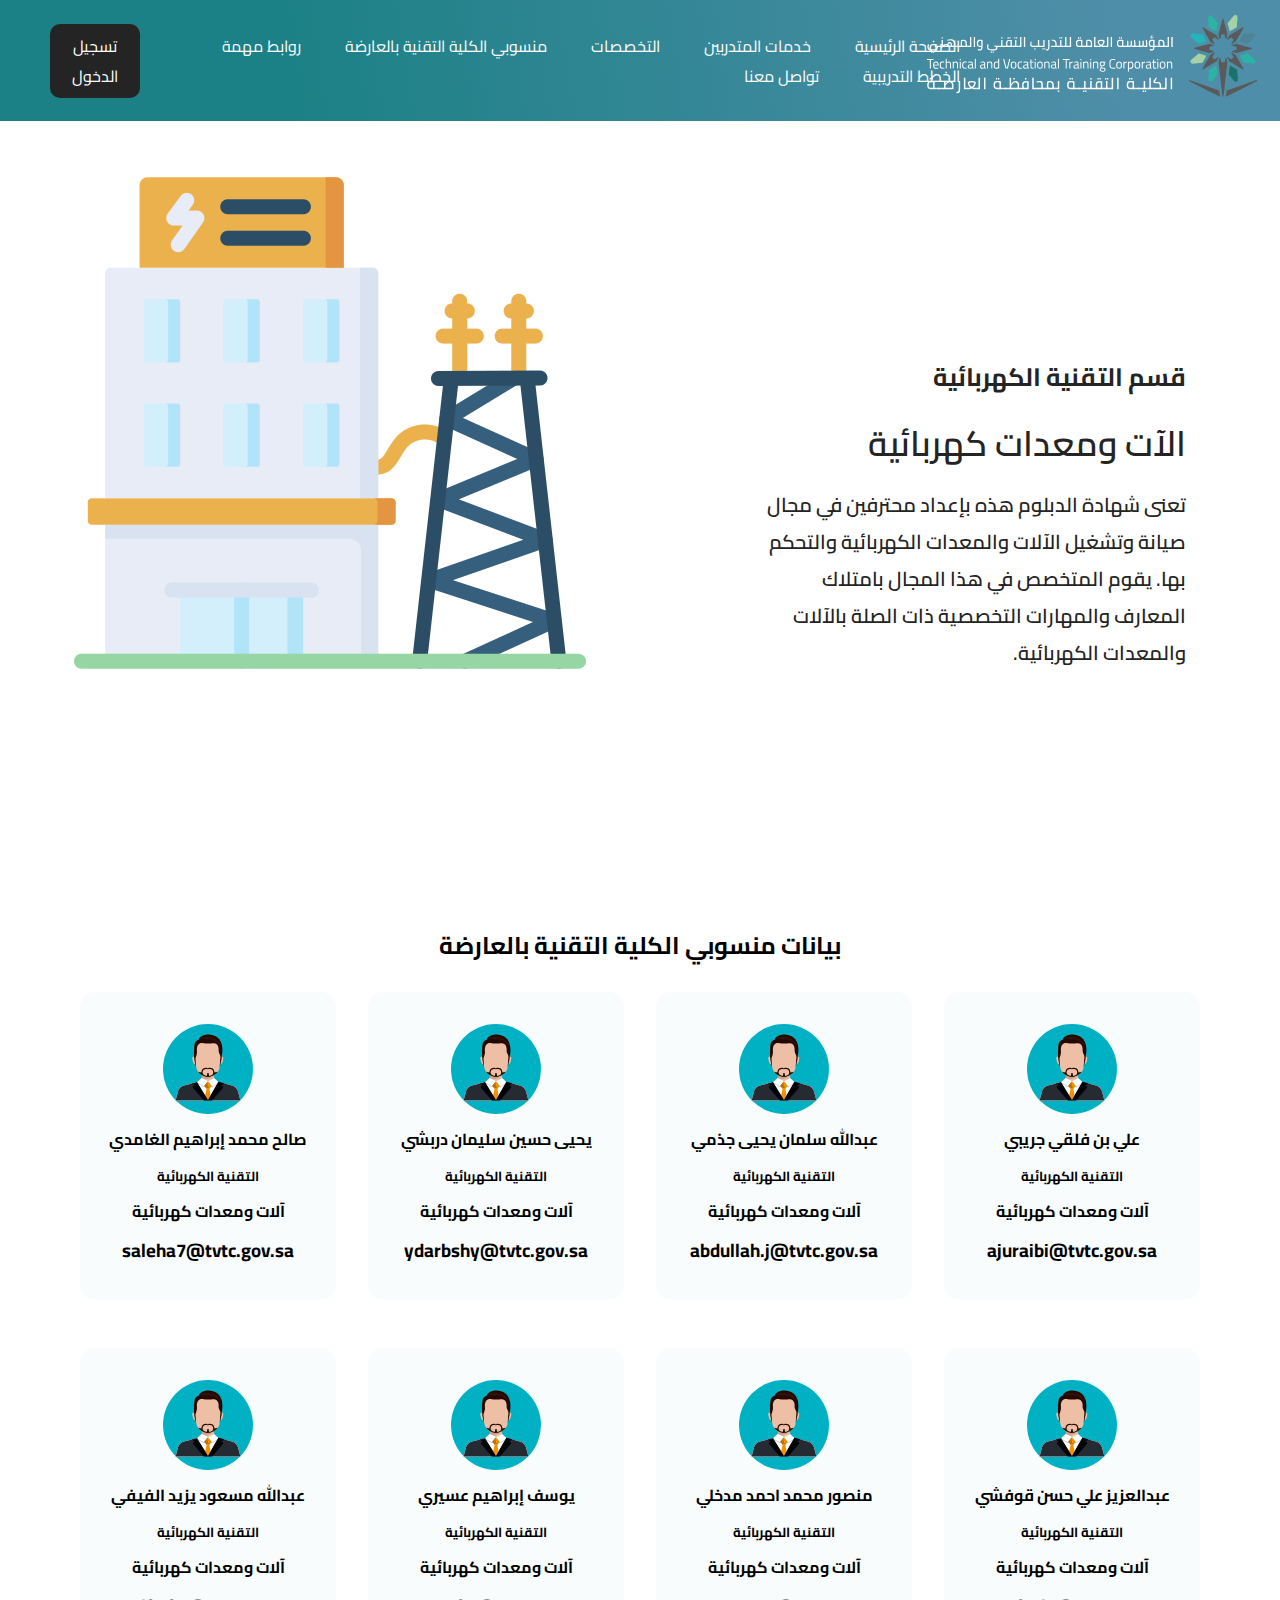
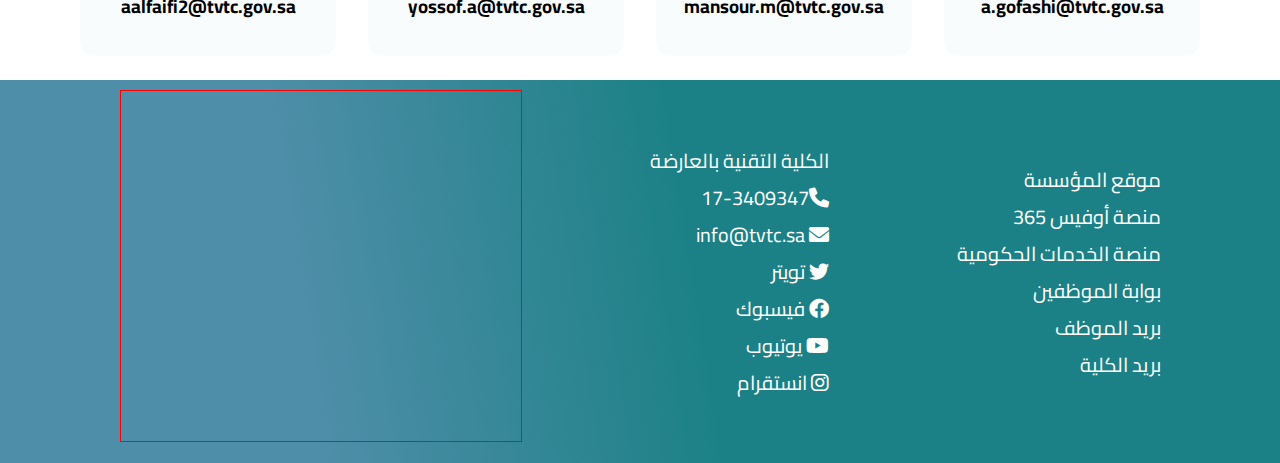
<file: pages/electricity.html>
<!doctype html>
<html dir="rtl">

<head>
    <meta charset="utf-8">
    <link rel="stylesheet" href="https://cdnjs.cloudflare.com/ajax/libs/font-awesome/6.0.0-beta2/css/all.min.css" />
    <link rel="stylesheet" href="https://pro.fontawesome.com/releases/v5.10.0/css/all.css"
        integrity="sha384-AYmEC3Yw5cVb3ZcuHtOA93w35dYTsvhLPVnYs9eStHfGJvOvKxVfELGroGkvsg+p" crossorigin="anonymous" />
    <link rel="stylesheet" href="../style.css">
    <title>الكلية التقنية بالعارضة</title>
</head>

<body>
    <div class="header">
        <div class="navbar">
            <a href="../index.html"><img src="../img/logo tvtc.svg" class="logo"></a>
            <ul>
                <li><a href="../index.html">الصفحة الرئيسية</a></li>
                <li><a href="../index.html#services">خدمات المتدربين</a></li>
                <li><a href="../index.html#services1">التخصصات</a></li>
                <li><a href="coaches.html">منسوبي الكلية التقنية بالعارضة</a></li>
                <li><a href="مهم.html">روابط مهمة</a></li>
                <li><a href="plan.html">الخطط التدريبية</a></li>
                <li><a href="../index.html#contact">تواصل معنا</a></li>
            </ul>
            <div class="navbar1">
                <ul>
                    <li><a href="https://cutt.us/LLo4Q">تسجيل الدخول </a></li>
                </ul>
            </div>
        </div>
    </div>
    <main>
        <section class="left-sec">
            <h2> قسم التقنية الكهربائية </h2>
            <h1> الآت ومعدات كهربائية </h1>
            <p>تعنى شهادة الدبلوم هذه بإعداد محترفين في مجال صيانة وتشغيل الآلات والمعدات الكهربائية والتحكم بها. يقوم 
                المتخصص في هذا المجال بامتلاك المعارف والمهارات التخصصية ذات الصلة بالآلات والمعدات الكهربائية.</p>
        </section>
        <section class="right-sec">
            <figure>
                <img src="../img/كهرباء.png">
            </figure>
        </section>
    </main>
    <center>
        <h2>بيانات منسوبي الكلية التقنية بالعارضة</h2>
    </center>
    <div id="container" class="container">
        <div class="card1">
            <div class="imgBox"><img src="../img/1.svg"></div>
            <h4>علي بن فلقي جريبي</h4>
            <h5>التقنية الكهربائية</h5>
            <p>آلات ومعدات كهربائية</p>
            <h3>ajuraibi@tvtc.gov.sa</h3>
        </div>
        <div class="card1">
            <div class="imgBox"><img src="../img/1.svg"></div>
            <h4>عبدالله سلمان يحيى جذمي</h4>
            <h5>التقنية الكهربائية</h5>
            <p>آلات ومعدات كهربائية</p>
            <h3>abdullah.j@tvtc.gov.sa</h3>
        </div>
        <div class="card1">
            <div class="imgBox"><img src="../img/1.svg"></div>
            <h4>يحيى حسين سليمان دربشي</h4>
            <h5>التقنية الكهربائية</h5>
            <p>آلات ومعدات كهربائية</p>
            <h3>ydarbshy@tvtc.gov.sa</h3>
        </div>
        <div class="card1">
            <div class="imgBox"><img src="../img/1.svg"></div>
            <h4>صالح محمد إبراهيم الغامدي</h4>
            <h5>التقنية الكهربائية</h5>
            <p>آلات ومعدات كهربائية</p>
            <h3>saleha7@tvtc.gov.sa</h3>
        </div>
        <div class="card1">
            <div class="imgBox"><img src="../img/1.svg"></div>
            <h4>عبدالعزيز علي حسن قوفشي</h4>
            <h5>التقنية الكهربائية</h5>
            <p>آلات ومعدات كهربائية</p>
            <h3>a.gofashi@tvtc.gov.sa</h3>
        </div>
        <div class="card1">
            <div class="imgBox"><img src="../img/1.svg"></div>
            <h4>منصور محمد احمد مدخلي</h4>
            <h5>التقنية الكهربائية</h5>
            <p>آلات ومعدات كهربائية</p>
            <h3>mansour.m@tvtc.gov.sa</h3>
        </div>
        <div class="card1">
            <div class="imgBox"><img src="../img/1.svg"></div>
            <h4>يوسف إبراهيم عسيري</h4>
            <h5>التقنية الكهربائية</h5>
            <p>آلات ومعدات كهربائية</p>
            <h3>yossof.a@tvtc.gov.sa</h3>
        </div>
        <div class="card1">
            <div class="imgBox"><img src="../img/1.svg"></div>
            <h4>عبدالله مسعود يزيد الفيفي</h4>
            <h5>التقنية الكهربائية</h5>
            <p>آلات ومعدات كهربائية</p>
            <h3>aalfaifi2@tvtc.gov.sa</h3>
        </div>
    </div>
    </div>
    <div class="footer" id="contactus">
        <div class="footerSections">
            <ul>
                <li>
                    <a href="https://www.tvtc.gov.sa/" target="_blank">موقع المؤسسة</a>
                </li>
                <li>
                    <a href="http://office365.tvtc.gov.sa"target="_blank">منصة أوفيس 365</a>
                </li>

                <li>
                    <a href="https://www.my.gov.sa/" target="_blank">منصة الخدمات الحكومية</a>
                </li>

                <li>
                    <a href="https://sportal.tvtc.gov.sa/my.policy" target="_blank">بوابة الموظفين</a>
                </li>

                <li>
                    <a
                    href="mailto:info@tvtc.gov.sa" target="_blank">بريد
                        الموظف</a>
                </li>

                <li>
                    <a href="mailto:info@tvtc.gov.sa" target="_blank">بريد الكلية</a>
                </li>
            </ul>
        </div>
        <div class="footerSections">
            <p class="map-description">الكلية التقنية بالعارضة</p>
            <a href="tel:17-340-9347" target="_blank">
                <p class="map-description-1"><i class="fa fa-phone"></i>17-3409347</p>
            </a>
            <a href="mailto:info@tvtc.sa" target="_blank">
                <p class="map-description-1"><i class="fa fa-envelope"></i> info@tvtc.sa </p>
            </a>
            <a href="https://twitter.com/tvtcweb" target="_blank">
                <p class="map-description-1"><i class="fab fa-twitter" title="تويتر"></i> تويتر </p>
            </a>
            <a href="https://facebook.com/tvtcweb" target="_blank">
                <p class="map-description-1"><i class="fab fa-facebook" title="فيسبوك"></i> فيسبوك </p>
            </a>
            <a href="https://www.youtube.com/user/tvtcgovsa" target="_blank">
                <p class="map-description-1"><i class="fab fa-youtube" title="يوتيوب"></i> يوتيوب </p>
            </a>
            <a href="https://www.instagram.com/tvtc_web" target="_blank">
                <p class="map-description-1"><i class="fab fa-instagram" title="انستقرام"></i> انستقرام </p>
            </a>
        </div>
        <div class="footerSections">
            <iframe
                src="https://www.google.com/maps/embed?pb=!1m18!1m12!1m3!1d3814.025815659567!2d43.04887528512815!3d17.07138988826869!2m3!1f0!2f0!3f0!3m2!1i1024!2i768!4f13.1!3m3!1m2!1s0x15fd7a91866ec2bf%3A0xfb6347e681a84bd!2z2KfZhNmD2YTZitipINin2YTYqtmC2YbZitipINio2KfZhNi52KfYsdi22Kkg2YTZhNio2YbZitmG!5e0!3m2!1sar!2ssa!4v1637168634297!5m2!1sar!2ssa"
                width="400" height="350" style="border: 1px solid red;" allowfullscreen="" loading="lazy"></iframe>
        </div>
    </div>
</body>

</html>
</file>
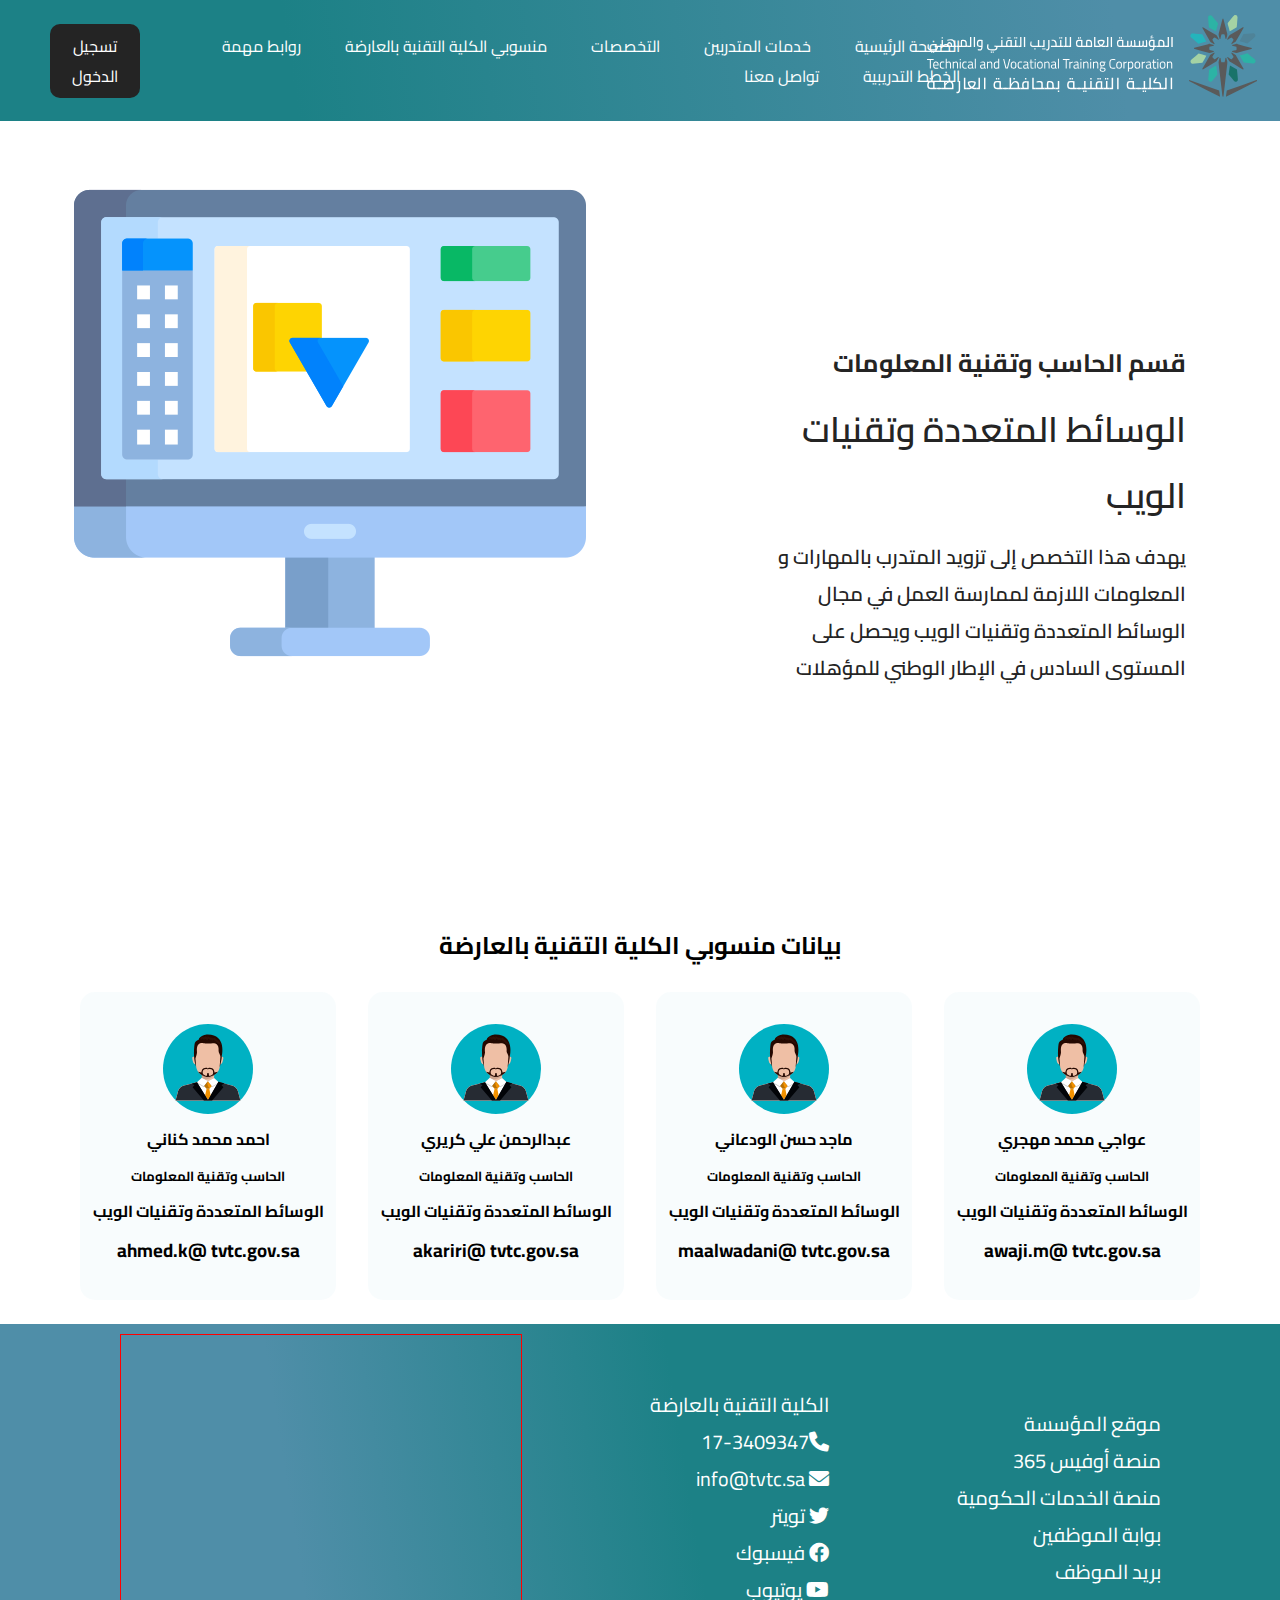
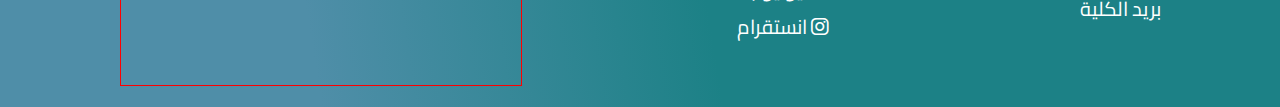
<file: pages/multimedia.html>
<!doctype html>
<html dir="rtl">

<head>
    <meta charset="utf-8">
    <link rel="stylesheet" href="https://cdnjs.cloudflare.com/ajax/libs/font-awesome/6.0.0-beta2/css/all.min.css" />
    <link rel="stylesheet" href="https://pro.fontawesome.com/releases/v5.10.0/css/all.css"
        integrity="sha384-AYmEC3Yw5cVb3ZcuHtOA93w35dYTsvhLPVnYs9eStHfGJvOvKxVfELGroGkvsg+p" crossorigin="anonymous" />
    <link rel="stylesheet" href="../style.css">
    <title>الكلية التقنية بالعارضة</title>
</head>

<body>
    <div class="header">
        <div class="navbar">
            <a href="../index.html"><img src="../img/logo tvtc.svg" class="logo"></a>
            <ul>
                <li><a href="../index.html">الصفحة الرئيسية</a></li>
                <li><a href="../index.html#services">خدمات المتدربين</a></li>
                <li><a href="../index.html#services1">التخصصات</a></li>
                <li><a href="coaches.html">منسوبي الكلية التقنية بالعارضة</a></li>
                <li><a href="مهم.html">روابط مهمة</a></li>
                <li><a href="plan.html">الخطط التدريبية</a></li>
                <li><a href="../index.html#contact">تواصل معنا</a></li>
            </ul>
            <div class="navbar1">
                <ul>
                    <li><a href="https://cutt.us/LLo4Q">تسجيل الدخول </a></li>
                </ul>
            </div>
        </div>
    </div>
    <main>
        <section class="left-sec">
            <h2> قسم الحاسب وتقنية المعلومات</h2>
            <h1> الوسائط المتعددة وتقنيات الويب</h1>
            <p>يهدف هذا التخصص إلى تزويد المتدرب بالمهارات و المعلومات اللازمة لممارسة العمل في مجال الوسائط
                المتعددة وتقنيات الويب ويحصل على المستوى السادس في الإطار الوطني للمؤهلات</p>
        </section>
        <section class="right-sec">
            <figure>
                <img src="../img/حاسب.png">
            </figure>
        </section>
    </main>
    <center>
        <h2>بيانات منسوبي الكلية التقنية بالعارضة</h2>
    </center>
    <div id="container" class="container">
        <div class="card1">
            <div class="imgBox"><img src="../img/1.svg"></div>
            <h4>عواجي محمد مهجري</h4>
            <h5> الحاسب وتقنية المعلومات</h5>
            <p>الوسائط المتعددة وتقنيات الويب</p>
            <h3>awaji.m@ tvtc.gov.sa</h3>
        </div>
        <div class="card1">
            <div class="imgBox"><img src="../img/1.svg"></div>
            <h4>ماجد حسن الودعاني</h4>
            <h5> الحاسب وتقنية المعلومات</h5>
            <p>الوسائط المتعددة وتقنيات الويب</p>
            <h3>maalwadani@ tvtc.gov.sa</h3>
        </div>
        <div class="card1">
            <div class="imgBox"><img src="../img/1.svg"></div>
            <h4>عبدالرحمن علي كريري</h4>
            <h5> الحاسب وتقنية المعلومات</h5>
            <p>الوسائط المتعددة وتقنيات الويب</p>
            <h3>akariri@ tvtc.gov.sa</h3>
        </div>
        <div class="card1">
            <div class="imgBox"><img src="../img/1.svg"></div>
            <h4>احمد محمد كناني</h4>
            <h5> الحاسب وتقنية المعلومات</h5>
            <p>الوسائط المتعددة وتقنيات الويب</p>
            <h3>ahmed.k@ tvtc.gov.sa </h3>
        </div>
    </div>
    </div>
    <div class="footer" id="contactus">
        <div class="footerSections">
            <ul>
                <li>
                    <a href="https://www.tvtc.gov.sa/" target="_blank">موقع المؤسسة</a>
                </li>
                <li>
                    <a href="http://office365.tvtc.gov.sa"target="_blank">منصة أوفيس 365</a>
                </li>

                <li>
                    <a href="https://www.my.gov.sa/" target="_blank">منصة الخدمات الحكومية</a>
                </li>

                <li>
                    <a href="https://sportal.tvtc.gov.sa/my.policy" target="_blank">بوابة الموظفين</a>
                </li>

                <li>
                    <a
                    href="mailto:info@tvtc.gov.sa" target="_blank">بريد
                        الموظف</a>
                </li>

                <li>
                    <a href="mailto:info@tvtc.gov.sa" target="_blank">بريد الكلية</a>
                </li>
            </ul>
        </div>
        <div class="footerSections">
            <p class="map-description">الكلية التقنية بالعارضة</p>
            <a href="tel:17-340-9347" target="_blank">
                <p class="map-description-1"><i class="fa fa-phone"></i>17-3409347</p>
            </a>
            <a href="mailto:info@tvtc.sa" target="_blank">
                <p class="map-description-1"><i class="fa fa-envelope"></i> info@tvtc.sa </p>
            </a>
            <a href="https://twitter.com/tvtcweb" target="_blank">
                <p class="map-description-1"><i class="fab fa-twitter" title="تويتر"></i> تويتر </p>
            </a>
            <a href="https://facebook.com/tvtcweb" target="_blank">
                <p class="map-description-1"><i class="fab fa-facebook" title="فيسبوك"></i> فيسبوك </p>
            </a>
            <a href="https://www.youtube.com/user/tvtcgovsa" target="_blank">
                <p class="map-description-1"><i class="fab fa-youtube" title="يوتيوب"></i> يوتيوب </p>
            </a>
            <a href="https://www.instagram.com/tvtc_web" target="_blank">
                <p class="map-description-1"><i class="fab fa-instagram" title="انستقرام"></i> انستقرام </p>
            </a>
        </div>
        <div class="footerSections">
            <iframe
                src="https://www.google.com/maps/embed?pb=!1m18!1m12!1m3!1d3814.025815659567!2d43.04887528512815!3d17.07138988826869!2m3!1f0!2f0!3f0!3m2!1i1024!2i768!4f13.1!3m3!1m2!1s0x15fd7a91866ec2bf%3A0xfb6347e681a84bd!2z2KfZhNmD2YTZitipINin2YTYqtmC2YbZitipINio2KfZhNi52KfYsdi22Kkg2YTZhNio2YbZitmG!5e0!3m2!1sar!2ssa!4v1637168634297!5m2!1sar!2ssa"
                width="400" height="350" style="border: 1px solid red;" allowfullscreen="" loading="lazy"></iframe>
        </div>
    </div>
</body>

</html>
</file>
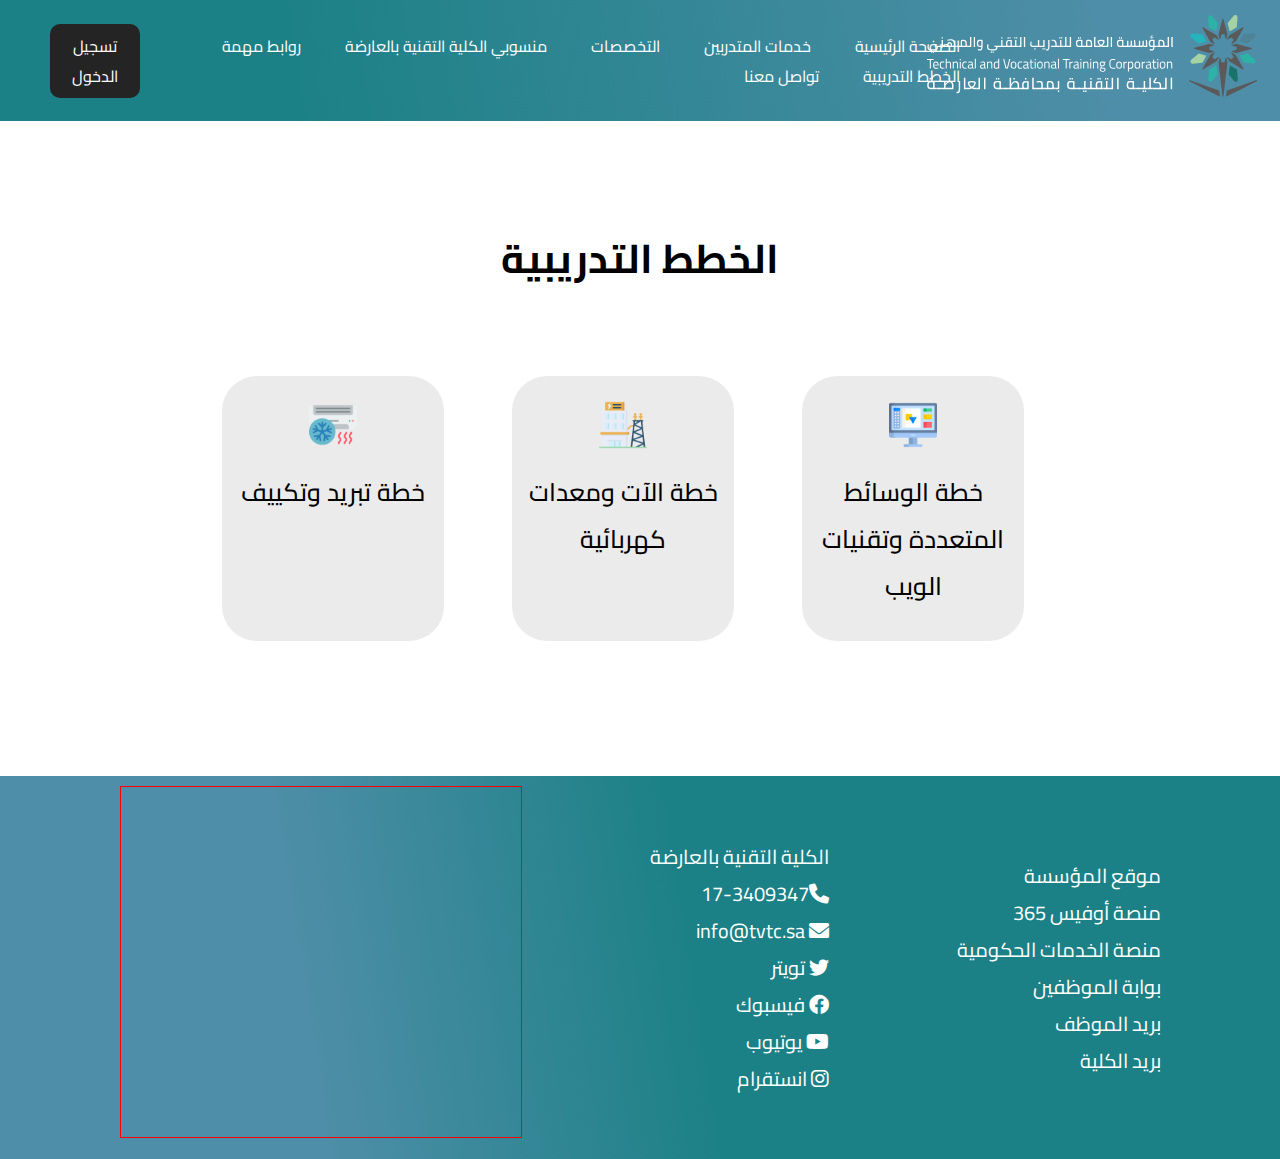
<file: pages/plan.html>
<!doctype html>
<html dir="rtl">

<head>
    <meta charset="utf-8">
    <link rel="stylesheet" href="https://cdnjs.cloudflare.com/ajax/libs/font-awesome/6.0.0-beta2/css/all.min.css" />
    <link rel="stylesheet" href="https://pro.fontawesome.com/releases/v5.10.0/css/all.css"
        integrity="sha384-AYmEC3Yw5cVb3ZcuHtOA93w35dYTsvhLPVnYs9eStHfGJvOvKxVfELGroGkvsg+p" crossorigin="anonymous" />
    <link rel="stylesheet" href="../style.css">
    <title>الكلية التقنية بالعارضة</title>
</head>

<body>
    <div class="header">
        <div class="navbar">
            <a href="../index.html"><img src="../img/logo tvtc.svg" class="logo"></a>
            <ul>
                <li><a href="../index.html">الصفحة الرئيسية</a></li>
                <li><a href="../index.html#services">خدمات المتدربين</a></li>
                <li><a href="../index.html#services1">التخصصات</a></li>
                <li><a href="coaches.html">منسوبي الكلية التقنية بالعارضة</a></li>
                <li><a href="مهم.html">روابط مهمة</a></li>
                <li><a href="plan.html">الخطط التدريبية</a></li>
                <li><a href="../index.html#contact">تواصل معنا</a></li>
            </ul>
            <div class="navbar1">
                <ul>
                    <li><a href="https://cutt.us/LLo4Q">تسجيل الدخول </a></li>
                </ul>
            </div>
        </div>
    </div>
    <center>
        <div>
            <div id="services1" class="services-list">
                <div class="max-width">
                    <center>
                        <h1>الخطط التدريبية</h1>
                    </center>
                    <div class="content">
                        <a href="/الخطط/الوسائط المتعددة وتقنيات الويب.pdf" target="_blank">
                            <div class="card-list">
                                <div class="box">
                                    <img height="20%" width="25%" src="../img/حاسب.png">
                                    <h3>خطة الوسائط المتعددة وتقنيات الويب</h3>
                        </a>
                    </div>
                </div>
                <a href="/الخطط/الآت ومعدات كهربائية.pdf" target="_blank">
                    <div class="card-list">
                        <div class="box">
                            <img height="20%" width="25%" src="../img/كهرباء.png">
                            <h3> خطة الآت ومعدات كهربائية</h3>
                </a>
            </div>
        </div>
        <a href="/الخطط/تبريد وتكييف.pdf" target="_blank">
            <div class="card-list">
                <div class="box">
                    <img height="20%" width="25%" src="../img/تبريد.png">
                    <h3> خطة تبريد وتكييف </h3>
        </a>
        </div>
        </div>
        </div>
        </div>
        </div>
        <div class="footer" id="contactus">
            <div class="footerSections">
                <ul>
                    <li>
                        <a href="https://www.tvtc.gov.sa/" target="_blank">موقع المؤسسة</a>
                    </li>
                    <li>
                        <a href="http://office365.tvtc.gov.sa" target="_blank">منصة أوفيس 365</a>
                    </li>

                    <li>
                        <a href="https://www.my.gov.sa/" target="_blank">منصة الخدمات الحكومية</a>
                    </li>

                    <li>
                        <a href="https://sportal.tvtc.gov.sa/my.policy" target="_blank">بوابة الموظفين</a>
                    </li>

                    <li>
                        <a href="mailto:info@tvtc.gov.sa" target="_blank">بريد
                            الموظف</a>
                    </li>

                    <li>
                        <a href="mailto:info@tvtc.gov.sa" target="_blank">بريد الكلية</a>
                    </li>
                </ul>
            </div>
            <div class="footerSections">
                <p class="map-description">الكلية التقنية بالعارضة</p>
                <a href="tel:17-340-9347" target="_blank">
                    <p class="map-description-1"><i class="fa fa-phone"></i>17-3409347</p>
                </a>
                <a href="mailto:info@tvtc.sa" target="_blank">
                    <p class="map-description-1"><i class="fa fa-envelope"></i> info@tvtc.sa </p>
                </a>
                <a href="https://twitter.com/tvtcweb" target="_blank">
                    <p class="map-description-1"><i class="fab fa-twitter" title="تويتر"></i> تويتر </p>
                </a>
                <a href="https://facebook.com/tvtcweb" target="_blank">
                    <p class="map-description-1"><i class="fab fa-facebook" title="فيسبوك"></i> فيسبوك </p>
                </a>
                <a href="https://www.youtube.com/user/tvtcgovsa" target="_blank">
                    <p class="map-description-1"><i class="fab fa-youtube" title="يوتيوب"></i> يوتيوب </p>
                </a>
                <a href="https://www.instagram.com/tvtc_web" target="_blank">
                    <p class="map-description-1"><i class="fab fa-instagram" title="انستقرام"></i> انستقرام </p>
                </a>
            </div>
            <div class="footerSections">
                <iframe
                    src="https://www.google.com/maps/embed?pb=!1m18!1m12!1m3!1d3814.025815659567!2d43.04887528512815!3d17.07138988826869!2m3!1f0!2f0!3f0!3m2!1i1024!2i768!4f13.1!3m3!1m2!1s0x15fd7a91866ec2bf%3A0xfb6347e681a84bd!2z2KfZhNmD2YTZitipINin2YTYqtmC2YbZitipINio2KfZhNi52KfYsdi22Kkg2YTZhNio2YbZitmG!5e0!3m2!1sar!2ssa!4v1637168634297!5m2!1sar!2ssa"
                    width="400" height="350" style="border: 1px solid red;" allowfullscreen="" loading="lazy"></iframe>
            </div>
        </div>
</body>

</html>
</file>
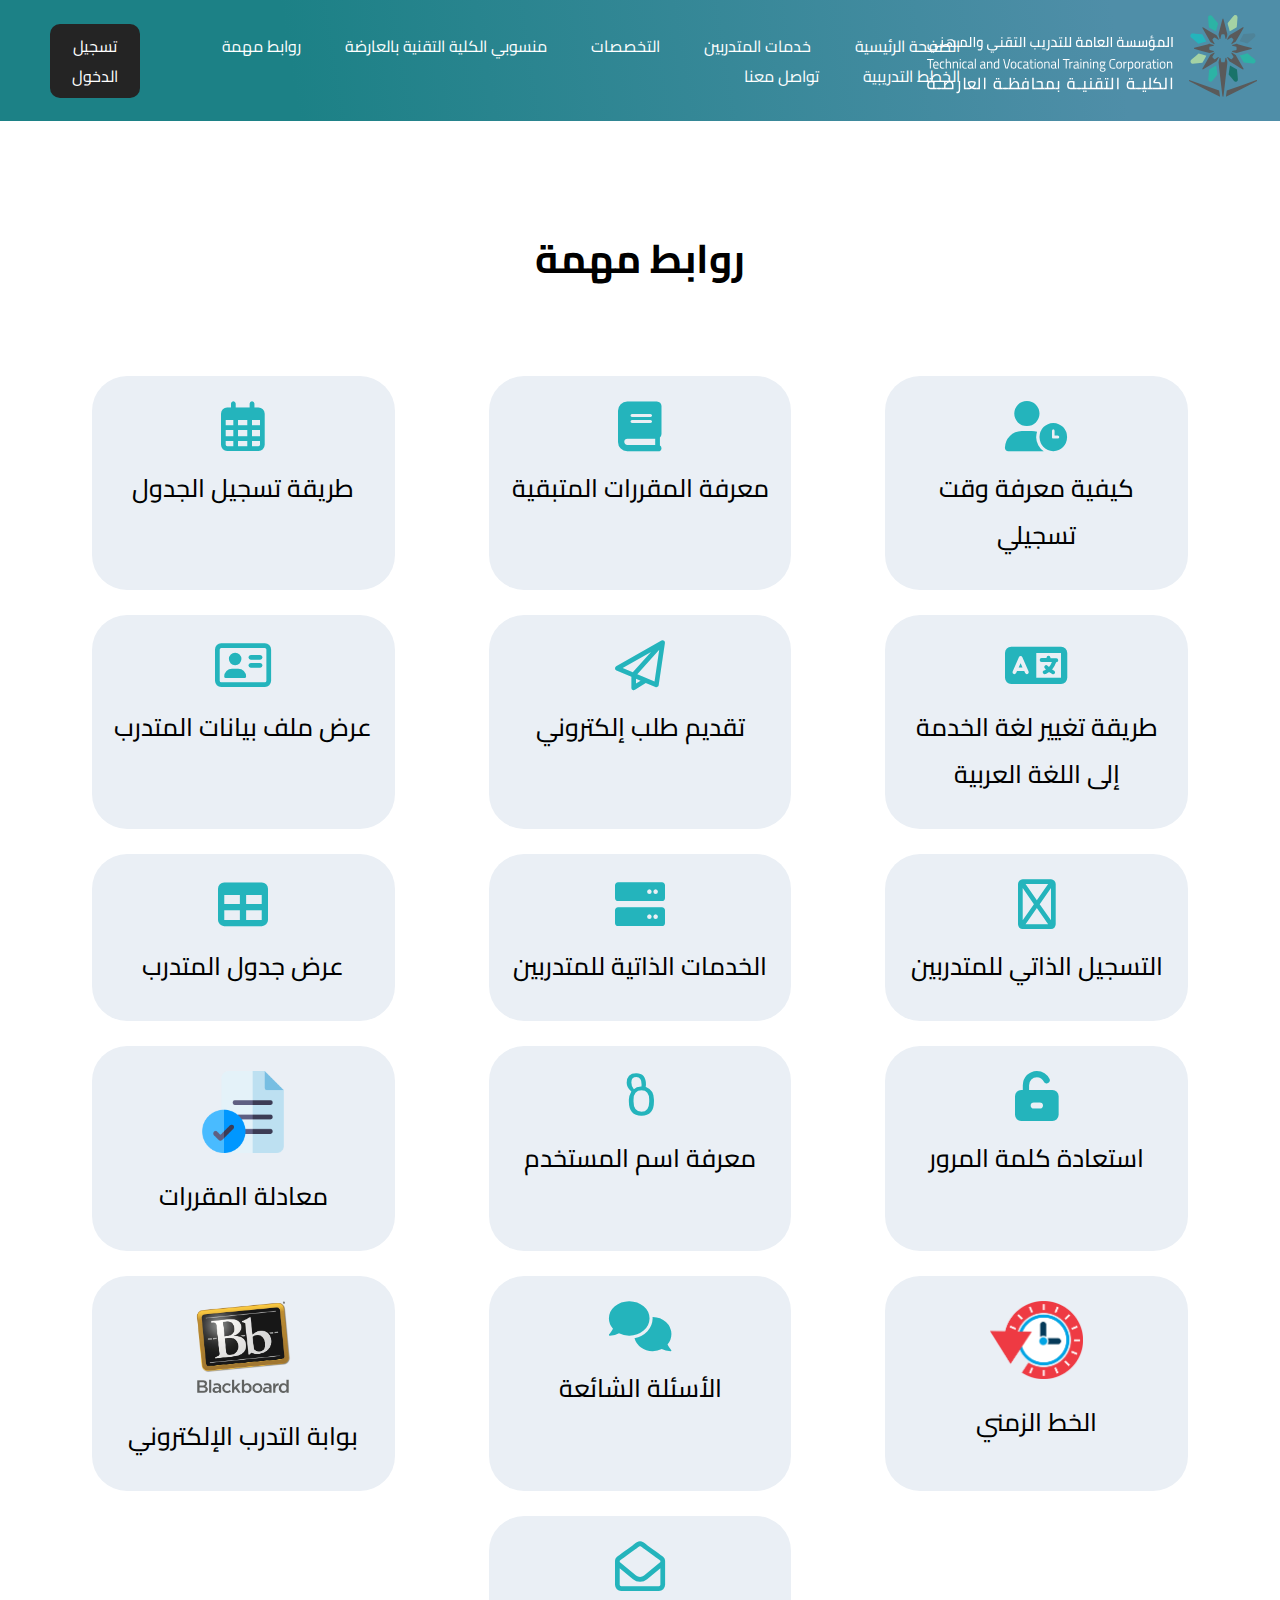
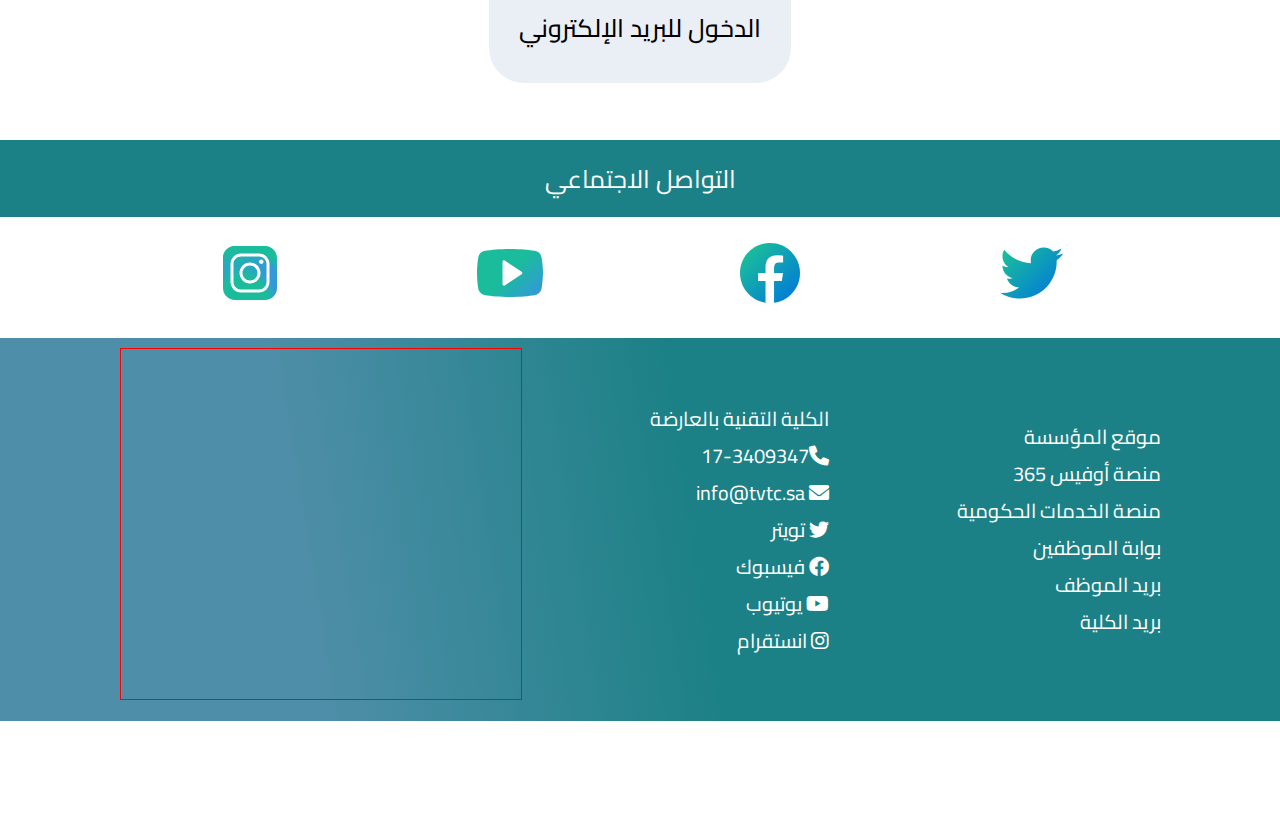
<file: pages/مهم.html>
<!doctype html>
<html dir="rtl">

<head>
    <meta charset="utf-8">
    <link rel="stylesheet" href="https://cdnjs.cloudflare.com/ajax/libs/font-awesome/6.0.0-beta2/css/all.min.css" />
    <link rel="stylesheet" href="https://pro.fontawesome.com/releases/v5.10.0/css/all.css"
        integrity="sha384-AYmEC3Yw5cVb3ZcuHtOA93w35dYTsvhLPVnYs9eStHfGJvOvKxVfELGroGkvsg+p" crossorigin="anonymous" />
    <link rel="stylesheet" href="../style.css">
    <title>الكلية التقنية بالعارضة</title>
</head>

<body>
    <div class="header">
        <div class="navbar">
            <a href="../index.html"><img src="../img/logo tvtc.svg" class="logo"></a>
            <ul>
                <li><a href="../index.html">الصفحة الرئيسية</a></li>
                <li><a href="../index.html#services">خدمات المتدربين</a></li>
                <li><a href="../index.html#services1">التخصصات</a></li>
                <li><a href="coaches.html">منسوبي الكلية التقنية بالعارضة</a></li>
                <li><a href="مهم.html">روابط مهمة</a></li>
                <li><a href="plan.html">الخطط التدريبية</a></li>
                <li><a href="../index.html#contact">تواصل معنا</a></li>
            </ul>
            <div class="navbar1">
                <ul>
                    <li><a href="https://cutt.us/LLo4Q">تسجيل الدخول </a></li>
                </ul>
            </div>
        </div>
    </div>
    <div>
        <div id="services" class="services11">
            <div class="max-width">
                <h1> روابط مهمة </h1>
                <div class="content">
                    <div class="card">
                        <div class="box">
                            <a href="https://drive.google.com/file/d/1OUqNmzsUCJsmOgRmkWPZAscK4q8Dv47S/view?usp=sharing"
                                target="_blank">
                                <i class="fas fa-user-clock"></i>
                                <h3>كيفية معرفة وقت تسجيلي</h3>
                            </a>
                        </div>
                    </div>
                    <div class="card">
                        <a href="https://drive.google.com/file/d/1fMHlt_n_15g9BQdt7Nnq4f1L7XDDzFBq/view?usp=sharing"
                            target="_blank">
                            <div class="box">
                                <i class="fas fa-book"></i>
                                <h3>معرفة المقررات المتبقية</h3>
                        </a>
                    </div>
                </div>
                <div class="card">
                    <div class="box">
                        <a href="https://drive.google.com/file/d/1xWmMmBu7sIZrghYhV4qwPfihexT44L9e/view?usp=sharing"
                            target="_blank">
                            <i class="far fa-calendar-alt"></i>
                            <h3>طريقة تسجيل الجدول</h3>
                        </a>
                    </div>
                </div>
                <div class="card">
                    <a href="https://drive.google.com/file/d/1Nq4eYICKnEygW0ICbepXL-wDKBaXApOW/view?usp=sharing"
                        target="_blank">
                        <div class="box">
                            <i class="fas fa-language"></i>
                            <h3>طريقة تغيير لغة الخدمة إلى اللغة العربية</h3>
                    </a>
                </div>
            </div>
            <div class="card">
                <div class="box">
                    <a href="https://drive.google.com/file/d/1VjrUt6pYy6IODEMlV5p6zKynmvxBdJwG/view?usp=sharing"
                        target="_blank">
                        <i class="far fa-paper-plane"></i>
                        <h3>تقديم طلب إلكتروني</h3>
                    </a>
                </div>
            </div>
            <div class="card">
                <a href="https://drive.google.com/file/d/10wWDOjFRO7wKS-tFRtY0vxk7qQixykSl/view?usp=sharing"
                    target="_blank">
                    <div class="box">
                        <i class="far fa-address-card"></i>
                        <h3>عرض ملف بيانات المتدرب</h3>
                </a>
            </div>
        </div>
        <div class="card">
            <div class="box">
                <a href="https://www.google.com/url?q=https%3A%2F%2Fxess.tvtc.gov.sa%2FStudentRegistrationSsbPROD&amp;sa=D&amp;sntz=1&amp;usg=AFQjCNFiipJke3rZIcMlbVdO_AR4JTkbGg"
                    target="_blank">
                    <i class="far fa-sign-in-alt"></i>
                    <h3>التسجيل الذاتي للمتدربين</h3>
                </a>
            </div>
        </div>
        <div class="card">
            <div class="box">
                <a href="https://www.google.com/url?q=https%3A%2F%2Fssb.tvtc.gov.sa%2Fssomanager%2Fc%2FSSB%3Fpkg%3Dbvgkptcl.P_Disp_Apply_Protocol&amp;sa=D&amp;sntz=1&amp;usg=AFQjCNGqNkNfnzTp73EVPhRn58WsOhTOwQ"
                    target="_blank">
                    <i class="fas fa-server"></i>
                    <h3>الخدمات الذاتية للمتدربين</h3>
                </a>
            </div>
        </div>
        <div class="card">
            <a href="https://www.google.com/url?q=https%3A%2F%2Fxess.tvtc.gov.sa%2FStudentRegistrationSsbPROD%2Fssb%2FregistrationHistory%2FregistrationHistory&amp;sa=D&amp;sntz=1&amp;usg=AFQjCNGwZqcdrqc6p1jPLnPo7_gL5pj5lg"
                target="_blank">
                <div class="box">
                    <i class="fas fa-table"></i>
                    <h3>عرض جدول المتدرب</h3>
            </a>
        </div>
    </div>
    <div class="card">
        <div class="box">
            <a href="http://www.google.com/url?q=http%3A%2F%2Fesrayat.tvtc.gov.sa%2Fresetpw.aspx&amp;sa=D&amp;sntz=1&amp;usg=AFQjCNGlCjFzTsmscnA0i8bummPBCWbG3g"
                target="_blank">
                <i class="fas fa-unlock-alt"></i>
                <h3>استعادة كلمة المرور</h3>
            </a>
        </div>
    </div>
    <div class="card">
        <div class="box">
            <a href="http://www.google.com/url?q=http%3A%2F%2Fesrayat.tvtc.gov.sa%2FinqueryUserName.aspx&amp;sa=D&amp;sntz=1&amp;usg=AFQjCNE3UwfBkjt4Zp9MuQJ1-gahPDYKwQ"
                target="_blank">
                <i class="far fa-user-alt"></i>
                <h3>معرفة اسم المستخدم</h3>
            </a>
        </div>
    </div>
    <div class="card">
        <a href="https://www.google.com/url?q=https%3A%2F%2Fxess.tvtc.gov.sa%2FBannerExtensibility%2FcustomPage%2Fpage%2FStudent_Requests&amp;sa=D&amp;sntz=1&amp;usg=AFQjCNGWMrHb8wZm7QrkMTPQPpS1KNruOg"
            target="_blank">
            <div class="box">
                <img src="../img/file.png" width="30%">
                <h3>معادلة المقررات</h3>
        </a>
    </div>
    </div>
    <div class="card">
        <div class="box">
            <a href="img/2.png">
                <img src="../img/timeline.png" width="34%">
                <h3>الخط الزمني </h3>
            </a>
        </div>
    </div>
    <div class="card">
        <div class="box">
            <a href="https://drive.google.com/file/d/1HUzgkdzJ1jM22UOkGLMDjFOfX4nJr9LP/view?usp=sharing"
                target="_blank">
                <i class="fas fa-comments"></i>
                <h3>الأسئلة الشائعة </h3>
            </a>
        </div>
    </div>
    <div class="card">
        <a href="https://www.google.com/url?q=https%3A%2F%2Flms.elearning.edu.sa%2F&amp;sa=D&amp;sntz=1&amp;usg=AFQjCNHB6Yk-HcR-oYxSTvQdiACZwt-tQA"
            target="_blank">
            <div class="box">
                <img src="../img/Blackboardlogo.png" width="35%">
                <h3>بوابة التدرب الإلكتروني</h3>
        </a>
    </div>
    </div>
    <div class="card">
        <div class="box">
            <a href="https://www.google.com/url?q=https%3A%2F%2Fwww.office.com%2F&amp;sa=D&amp;sntz=1&amp;usg=AFQjCNEl2WwLIaDuc-p9ivOHFTfh54D9wg"
                target="_blank">
                <i class="far fa-envelope-open"></i>
                <h3>الدخول للبريد الإلكتروني</h3>
            </a>
        </div>
    </div>
    </div>
    </div>
    <div id="sectoin5" class="mt-5">
        <p class="heading-2">التواصل الاجتماعي</p>
        <div class="container12">
            <div class="row">
                <a href="https://twitter.com/tvtcweb" class="a-sty">
                    <div class="box-social-media">
                        <img height="30%" width="30%" src="../img/twitter.svg" alt="تويتر" title="تويتر">
                    </div>
                </a>
                <a href="https://facebook.com/tvtcweb" class="a-sty">
                    <div class="box-social-media">
                        <img height="30%" width="30%" src="../img/facebook.svg" alt="فيسبوك" title="فيسبوك">
                    </div>
                </a>
                <a href="https://www.youtube.com/user/tvtcgovsa" class="a-sty">
                    <div class="box-social-media">
                        <img height="30%" width="30%" src="../img/youtube.svg" alt="يوتيوب" title="يوتيوب">
                    </div>
                </a>
                <a href="https://www.instagram.com/tvtc_web" class="a-sty">
                    <div class="box-social-media">
                        <img height="30%" width="30%" src="../img/instagram.svg" alt="انستقرام" title="انستقرام">
                    </div>
                </a>
            </div>
        </div>
    </div>
    <div class="footer" id="contactus">
        <div class="footerSections">
            <ul>
                <li>
                    <a href="https://www.tvtc.gov.sa/" target="_blank">موقع المؤسسة</a>
                </li>
                <li>
                    <a href="http://office365.tvtc.gov.sa" target="_blank">منصة أوفيس 365</a>
                </li>

                <li>
                    <a href="https://www.my.gov.sa/" target="_blank">منصة الخدمات الحكومية</a>
                </li>

                <li>
                    <a href="https://sportal.tvtc.gov.sa/my.policy" target="_blank">بوابة الموظفين</a>
                </li>

                <li>
                    <a href="mailto:info@tvtc.gov.sa" target="_blank">بريد
                        الموظف</a>
                </li>

                <li>
                    <a href="mailto:info@tvtc.gov.sa" target="_blank">بريد الكلية</a>
                </li>
            </ul>
        </div>
        <div class="footerSections">
            <p class="map-description">الكلية التقنية بالعارضة</p>
            <a href="tel:17-340-9347" target="_blank">
                <p class="map-description-1"><i class="fa fa-phone"></i>17-3409347</p>
            </a>
            <a href="mailto:info@tvtc.sa" target="_blank">
                <p class="map-description-1"><i class="fa fa-envelope"></i> info@tvtc.sa </p>
            </a>
            <a href="https://twitter.com/tvtcweb" target="_blank">
                <p class="map-description-1"><i class="fab fa-twitter" title="تويتر"></i> تويتر </p>
            </a>
            <a href="https://facebook.com/tvtcweb" target="_blank">
                <p class="map-description-1"><i class="fab fa-facebook" title="فيسبوك"></i> فيسبوك </p>
            </a>
            <a href="https://www.youtube.com/user/tvtcgovsa" target="_blank">
                <p class="map-description-1"><i class="fab fa-youtube" title="يوتيوب"></i> يوتيوب </p>
            </a>
            <a href="https://www.instagram.com/tvtc_web" target="_blank">
                <p class="map-description-1"><i class="fab fa-instagram" title="انستقرام"></i> انستقرام </p>
            </a>
        </div>
        <div class="footerSections">
            <iframe
                src="https://www.google.com/maps/embed?pb=!1m18!1m12!1m3!1d3814.025815659567!2d43.04887528512815!3d17.07138988826869!2m3!1f0!2f0!3f0!3m2!1i1024!2i768!4f13.1!3m3!1m2!1s0x15fd7a91866ec2bf%3A0xfb6347e681a84bd!2z2KfZhNmD2YTZitipINin2YTYqtmC2YbZitipINio2KfZhNi52KfYsdi22Kkg2YTZhNio2YbZitmG!5e0!3m2!1sar!2ssa!4v1637168634297!5m2!1sar!2ssa"
                width="400" height="350" style="border: 1px solid red;" allowfullscreen="" loading="lazy"></iframe>
        </div>
    </div>
</body>

</html>
</file>
<file: style.css>
@import url('https://fonts.googleapis.com/css2?family=Cairo&display=swap');

*{
  font-family: 'Cairo', sans-serif;
  margin: 0;
  padding: 0;
}

:root{
  --main-color: rgb(36,180,188);
  --border:.1rem solid rgb(199, 207, 199);
}

::-webkit-scrollbar {
  width: 0.8rem;
}
::-webkit-scrollbar-thumb {
  background: linear-gradient(
90deg,#24b4bc,#318794);
  border-radius: 1rem;
}
::-webkit-scrollbar-track {
  border: 7px solid #aac6c9;
  box-shadow: inset 0 0 2.5px 2px rgb(0 0 0 / 50%);
  border-radius: 1rem
}

.header-img{
  background: linear-gradient(rgba(255,255,255,.4), rgba(255,255,255,.4)), url(img/ج-4.jpg);
  height: 70vh;
  display: flex;
  z-index: -1;
}
.header-img .logo-list{
margin-top:15%;
margin-right:3%;
filter: drop-shadow(0 0.2rem 0.25rem rgba(0, 0, 0, 0.4));
}

.title-list {
  margin-top: 15%;
  font-family: "frutiger lt arabic 65 bold";
  padding: 20px;
  padding-right: 40px;
  color: rgb(255,240,245);
  line-height: 1;
  text-align: center;
}

.title-list h1 {
  color: #000;
  display: block;
  font-size: 2em;
  margin-block-start: 0.67em;
  margin-block-end: 0.67em;
  margin-inline-start: 0px;
  margin-inline-end: 0px;
  font-weight: bold;
}
.title-list h3 {
  color: #000;
  display: block;
  font-size: 1.17em;
  margin-block-start: 1em;
  margin-block-end: 1em;
  margin-inline-start: 0px;
  margin-inline-end: 0px;
  font-weight: bold;
}
.header{
  width: 100%;
  height: 100%;
}
.navbar1 ul li:hover{
  color: #aac6c9;
  background: rgb(49,135,148);
  border: 1.9px solid rgb(164,210,164);
}
.navbar1 ul li{
  padding: 7px 15px;
  text-align: center;
  border-radius: 10px;
  background-origin: padding-box;
  background: #242424;
}

.navbar{
  background: linear-gradient(
    81deg, rgba(28,129,134,1) 23%, rgba(79,142,168,1) 87%);
  width: 100%;
  margin: auto;
  padding: 15px 0;
  display: flex;
  align-items: center;
  justify-content: space-between;
}
.logo{
  width: 330px;
  cursor: pointer;
  position:relative;
  right: 7%;
}
.navbar ul li{
  position: relative;
  right: -30px;
  list-style: none;
  display: inline-block;
  margin: 0 20px;
}
.navbar ul li a{
  text-decoration: none;
  color: #fff;
  text-transform: uppercase;
}
.navbar ul li a:hover{
  color: rgb(164,210,164);
  border-bottom: .2rem solid rgb(164,210,164);
  padding-bottom: .4rem;
}
.container12{
	position: relative;
	display: flex;
	justify-content: center;
	align-items: center;
}

.container{
  justify-content: center;
	position: relative;
	display: flex;
	justify-content: center;
	align-items: center;
	flex-wrap: wrap;
}
.card .far{
  width: 100%;
  height: 100%;
  color: #24b4bc;
}
.card .fas{
  margin: 0 0;
  width: 100%;
  height: 100%;
  color: #24b4bc;
}

.card1{
  background-color: rgba(129, 129, 129, 0.055);
  border-radius: 15px;
  text-align: center;
  width: 16rem;
  background: rgba(248, 252, 253, 0.973);
  padding: 2rem 0px;
  margin: 1.5rem 1rem;
  transition: box-shadow 0.7s ease 0s;
}
.card1:hover{
  color: #fff;
  background: rgb(36,180,188)
}
.imgBox{
	width: 90px;
	height: 90px;
	margin: 0 auto;
	border-radius: 100px;
}
.card1 h4{
  padding: 10px;
	text-transform: uppercase;
	text-align: center;
	font-weight: bold;
}
h4{
	padding: 10px;
	text-transform: uppercase;
	text-align: center;
	font-weight: bold;
}
h5{
  text-transform: uppercase;
	text-align: center;
	font-weight: bold;
	letter-spacing: 1px;
}
.card1 p{
	text-align: center;
	font-weight: bold;
	padding: 10px 0;
	line-height: 1.5rem;
}

.services-list{
  width: 75%;
  padding: 100px 0;
  margin-bottom: 10px;
}

.services11{
  padding: 100px 0;
  margin-bottom: 10px;
}

.services{
  border: 1px solid rgb(197, 197, 197);
  border-radius: 48px;
  width: 75%;
  padding: 100px 0;
  margin-bottom: 10px;
}
.max-width{
  max-width: 1300px;
  padding: 0 45px;
  margin: auto;
}
.max-width h1{
  position: relative;
  text-align: center;
  font-size: 40px;
  font-weight: bold;
  margin-bottom: 60px;
  padding-bottom: 20px;
}
.max-width h1::after{
  content: '';
  position: absolute;
  height: 3px;
  width: 170px;
  background: #fff;
  bottom: 0;
  left: 50%;
  transform: translateX(-50%);
}
.content{
  display: flex;
  flex-wrap: wrap;
  align-items: stretch;
  justify-content: space-around;
}
.card-list{
  background: #aeafb13f;
  margin-bottom: 25px;
  text-align: center;
  border-radius: 35px;
  padding: 25px 15px;
  user-select: none;
  width: calc(25% - 25px);
  cursor: pointer;
  transition: all 0.3s ease;
}
.card{
  background: #eaeff5;
  margin-bottom: 25px;
  text-align: center;
  border-radius: 35px;
  padding: 25px 15px;
  user-select: none;
  width: calc(25% - 25px);
  cursor: pointer;
  transition: all 0.3s ease;
}
.card-list:hover{
  background: linear-gradient(
81deg, rgba(28,129,134,1) 24%, rgba(79,142,168,1) 93%);
}
.card:hover{
  background-color: rgb(164,210,164);
}
.box{
  transition: all 0.3s ease;
}
.card-list:hover .box{
  transform: scale(1.05);
}
.card:hover .box{
  transform: scale(1.05);
}
.box i{
  font-size: 50px;
  color: #dc143c;
  transition: color 0.3s ease;
}
.card-list:hover .box h3{
  color: white;
}
.card:hover .box h3{
  color: white;
}
a{
  color: white;
  text-decoration: none;
}

.box h3{
  font-size: 25px;
  color: #000;
  font-weight: 500;
  margin: 10px 0 7px;
}
.card .box h3{
  font-size: 25px;
  color: #000;
  font-weight: 500;
  margin: 10px 0 7px;
}
@media screen and (max-width: 1190px) {
  .max-width{
      padding: 0 25px;
  }
  .card{
      width: calc(50% - 10px);
      margin-bottom: 20px;
  }
}

@media screen and (max-width: 700px){
  .card{
      width: 100%;
  }
}
@media screen and (max-width: 1190px) {
  .max-width{
      padding: 0 25px;
  }
  .card-list{
      width: calc(50% - 10px);
      margin-bottom: 20px;
  }
}
.a-sty{
  text-decoration: none;
}
.mt-5, .my-5 {
  margin-top: 2rem!important;
}
.row {
  display: flex;
  flex-wrap: wrap;
  margin-left: -15px;
  margin-right: -15px;
}
.box-social-media {
  margin-top: 10px;
  margin-bottom: 10px;
  text-align: center;
  padding: 10px;
  transition: transform .2s;
}
.box-social-media:hover{
	transform: scale(1.3);
}
.heading-2 {
  color: #FFF;
  font-size: 25px;
  background-color: #1c8186;
  text-align: center;
  padding: 15px 10px;
}
main{
  width: 100%;
  display: flex;
  justify-content: space-between;
  align-items: center;
 }
 
 .right-sec{
  width: 635px;
  height: 710px;
 }
 main .right-sec{
   margin: 30px 10px;
 }
 
 main .left-sec{
   display: block;
   margin: 30px ;
 }
 
 .left-sec h2{
  font-size: 25px;
  text-transform: capitalize;
  font-weight: bolder;
  color: #242424;
 }
 
 .left-sec h1{
  font-size: 35px;
  text-transform: capitalize;
  font-weight: 600;
  color: #242424;
  margin: 10px 0;
 }
 
 .left-sec p{
  font-size: 20px;
  text-transform: capitalize;
  font-weight: 600;
  color: #242424;
  margin-bottom: 20px;
 }

.footer{
display:flex;
flex-wrap: wrap;
align-items: center;
justify-content: center;
background: rgb(79,142,168);
background: linear-gradient(81deg, rgba(79,142,168,1) 24%, rgba(28,129,134,1) 54%);
font-weight: normal;
font-style: normal;
color:white;
font-size: 20px;
padding:10px 0;
}
.footerSections1{
  justify-content: right;
  border: 1px solid red;
  text-align: right;
  justify-content: right;
}
.footerSections
{
text-align:right;
padding-right:5%;
padding-left:5%;
}
.footerSections li, ul
{
list-style: none;
}
.footer a{
	text-decoration:none;
	color:white;
    }
    .footer a:hover{
      color: rgb(164,210,164);
      border-right: .2rem solid rgb(164,210,164);
      padding-right: .7rem;
    }
    .footer a p:hover{
      color: rgb(164,210,164);
      border-right: .2rem solid rgb(164,210,164);
      padding-right: .7rem;
    }


section{
  padding: 1rem 5%;
}
.heading{
  text-align: center;
  color: #121212;
  text-transform: uppercase;
  padding-bottom: 2.5rem;
  font-size: 3.5rem;
}

.heading span{
  color:var(--main-color);
  text-transform: uppercase;
}
.contact .row{
  display: flex;
  background:rgba(221, 221, 221, 0.37);
  flex-wrap: wrap;
  gap:1rem;
}

.contact .row .map{
  flex: 20rem;
  width: 80%;
  object-fit: cover;
}

.contact .row form{
  flex: 1 1 25rem;
  padding: 1rem 1rem;
  text-align: center;
}

.contact .row form h3{
  text-transform: uppercase;
  font-size: 2.5rem;
  color:#222;
}

.contact .row form .inputBox{
  display: flex;
  align-items: center;
  margin-top: 1rem;
  margin-bottom: 1rem;
  border:var(--border);
}

.contact .row form .inputBox span{
  color:#24b4bc;
  font-size: 2.5rem;
  padding: 1rem;
}

.contact .row form .inputBox input{
  width: 100%;
  padding: 1rem;
  font-size: 1.2rem;
  color:rgb(32, 32, 32);
  text-transform: none;
  background:none;
}

.btn{
  margin-top: .4rem;
  display: inline-block;
  padding: 0.4em 8rem;
  font-size: 1.7rem;
  color:#fff;
  background: var(--main-color);
  cursor: pointer;
}

.btn:hover{
  letter-spacing: .2rem;
}
</file>
